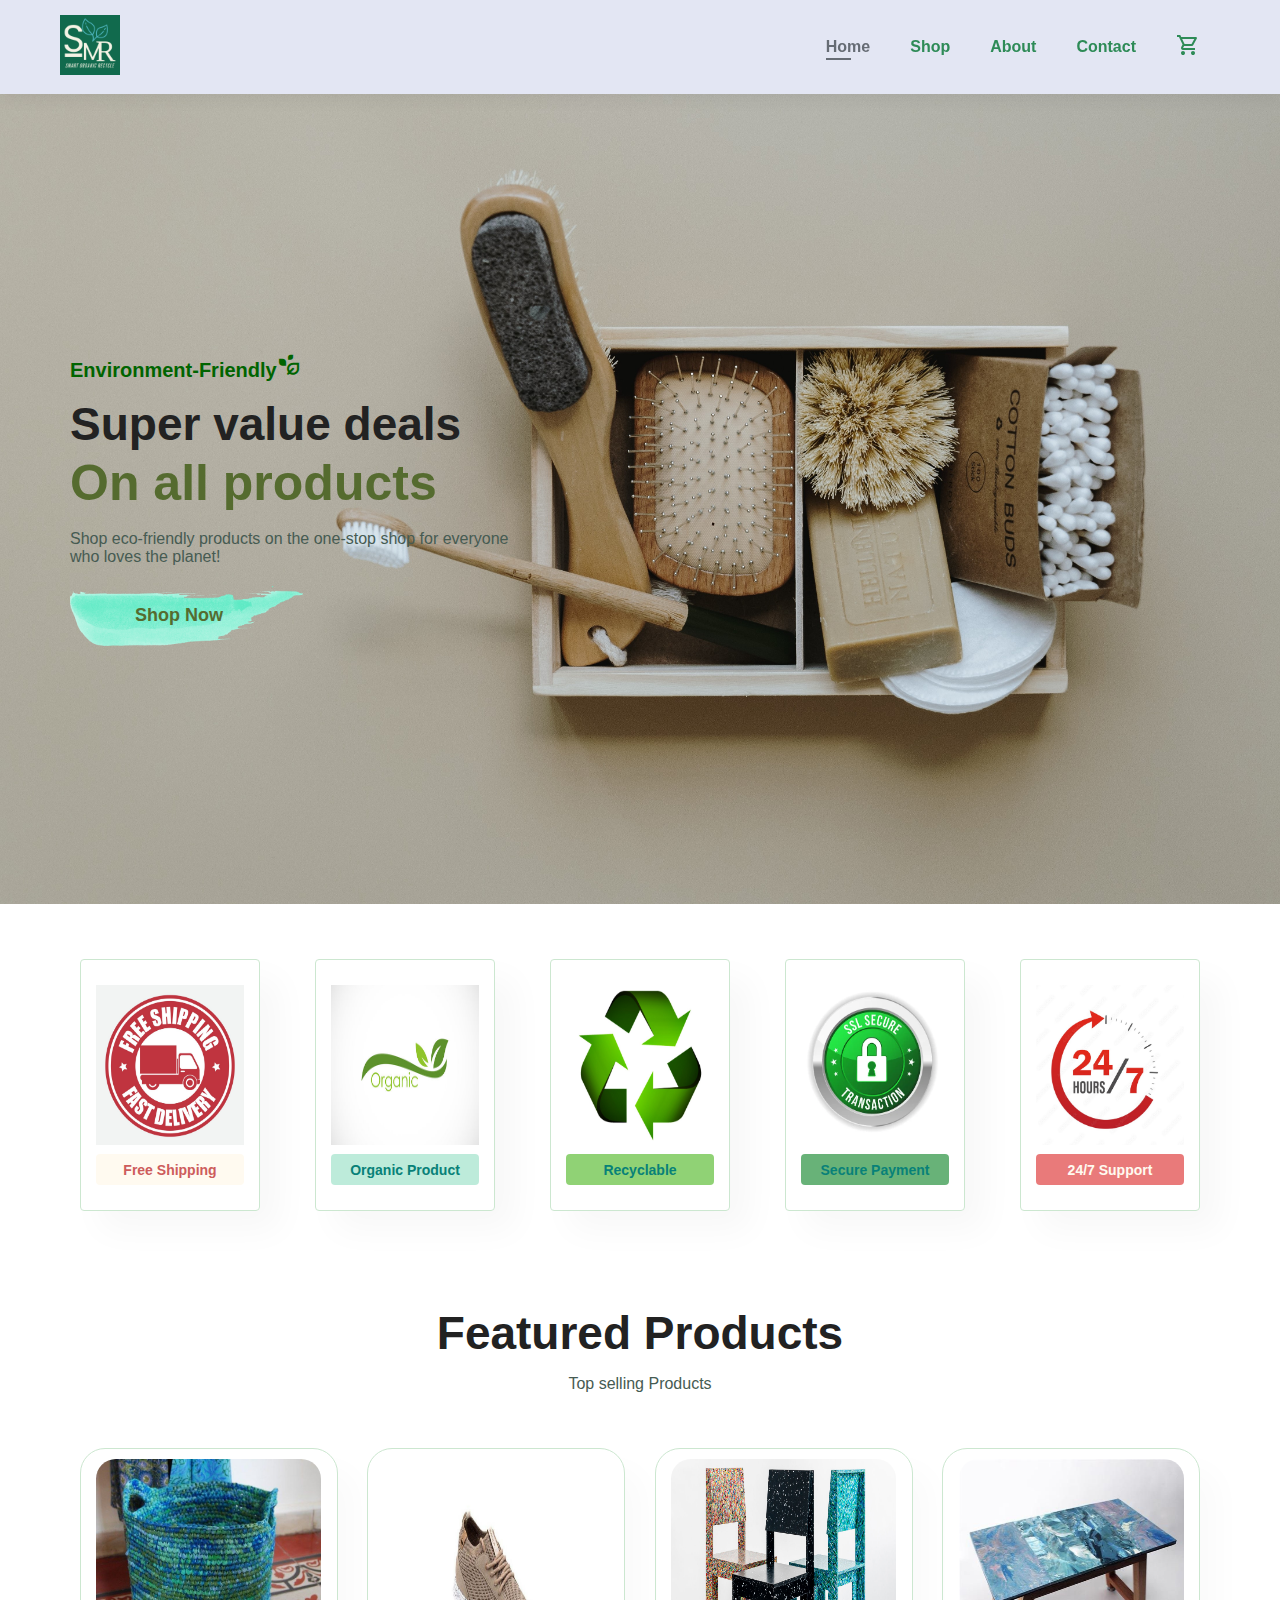
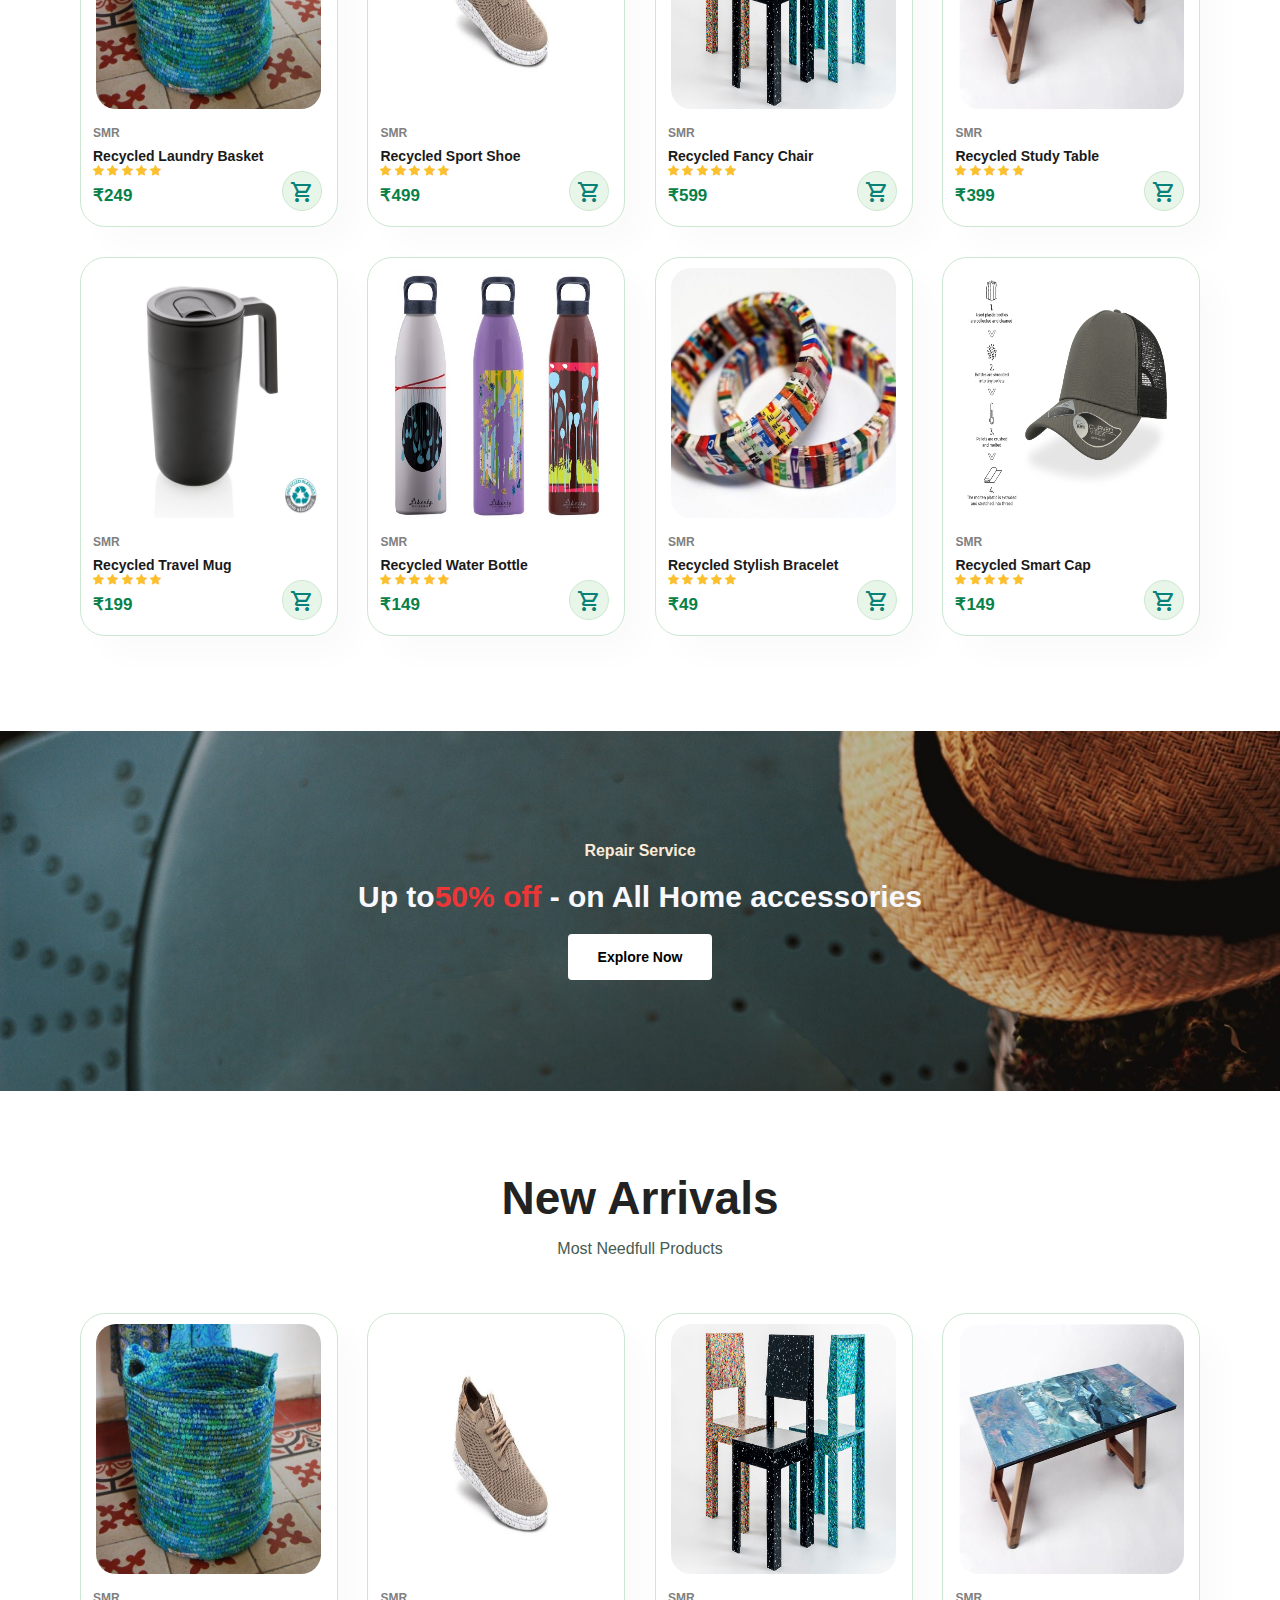
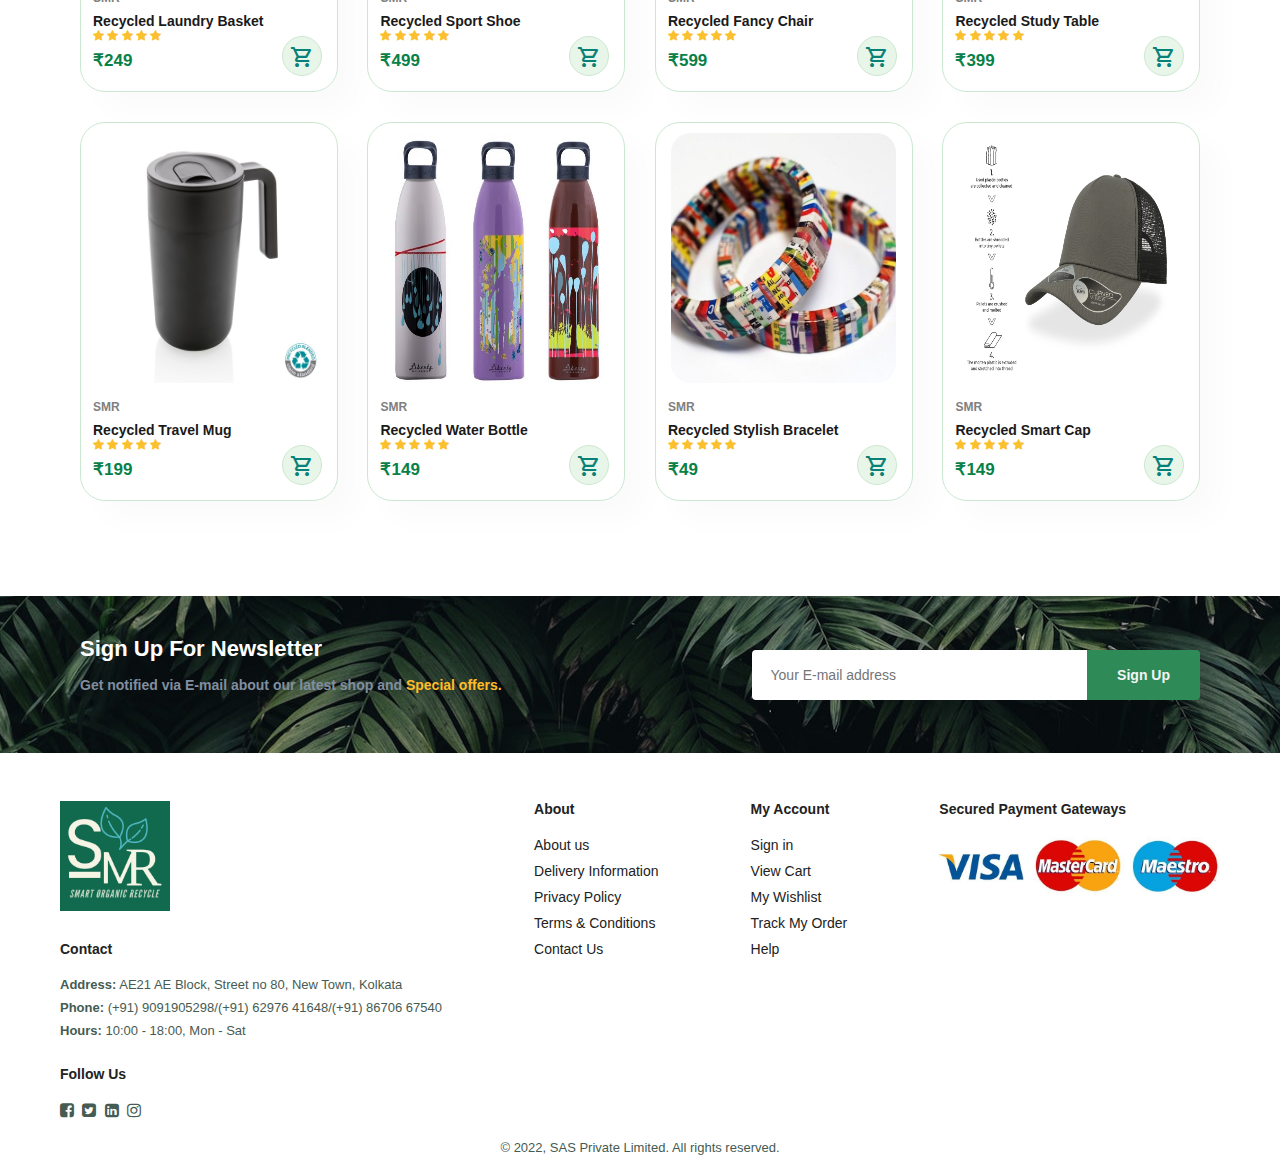
<file: store/index.html>
<!DOCTYPE html>
<html>
<head>
	<meta charset="utf-8">
	<title>Store</title>
	<link rel="stylesheet" type="text/css" href="style.css">
	<link rel="stylesheet" href="https://fonts.googleapis.com/css2?family=Material+Symbols+Outlined:opsz,wght,FILL,GRAD@20..48,100..700,0..1,-50..200" />
	<link rel="stylesheet" href="https://cdnjs.cloudflare.com/ajax/libs/font-awesome/4.7.0/css/font-awesome.min.css">
	<meta name="viewport" content="width=device-width, initial-scale=1.0">
</head>
<body>
	<section id="header">
		<a href="#"><img src="img/logo.png" class="logo" alt=""></a>

		<div>
			<ul id="navbar">
				<li><a class="active" href="index.html">Home</a></li>
				<li><a href="store.html">Shop</a></li>
				<li><a href="about.html">About</a></li>
				<li><a href="contact.html">Contact</a></li>
				<li id="lg-bag"><a href="cart.html"><span class="material-symbols-outlined">shopping_cart</span></a></li>
				<a href="#" id="close"><i class="fa fa-times" aria-hidden="true"></i></a>
				
			</ul>
		</div>
		<div id="mobile">
			<a href="cart.html"><span class="material-symbols-outlined">shopping_cart</span></a>
			<i id="bar" class="fa fa-outdent" aria-hidden="true"></i>
		</div>
		
	</section>

	<section id="hero">
		<h4>Environment-Friendly<span class="material-symbols-outlined">temp_preferences_eco</span></h4>
		<h2>Super value deals</h2>
		<h1>On all products</h1>
		<p>Shop eco-friendly products on the one-stop shop for everyone<br>who loves the planet!</p>
		<button>Shop Now</button>
		
	</section>

	<section id="feature" class="section-p1">
		<div class="fe-box">
			<img class="size" src="img/fs.jpg">
			<h6>Free Shipping</h6>
		</div>
		<div class="fe-box">
			<img class="size" src="img/orga.jpg">
			<h6>Organic Product</h6>
		</div>
		<div class="fe-box">
			<img class="size" src="img/recy.jpg">
			<h6>Recyclable</h6>
		</div>
		<div class="fe-box">
			<img class="size" src="img/secure.png">
			<h6>Secure Payment</h6>
		</div>
		<div class="fe-box">
			<img class="size" src="img/sup.jpg">
			<h6>24/7 Support</h6>
		</div>
		
	</section>

	<section id="product1" class="section-p1">
		<h2>Featured Products</h2>
		<p>Top selling Products</p>
		<div class="pro-container">
			<div class="pro" onclick='window.location.href="singleProduct.html";'>
				<img src="img/products/p1.jpg">
				<div class="des">
					<span class="styl"><strong>SMR</strong></span>
					<h5>Recycled Laundry Basket</h5>
					<div class="star">
						<i class="fa fa-star" aria-hidden="true"></i>
						<i class="fa fa-star" aria-hidden="true"></i>
						<i class="fa fa-star" aria-hidden="true"></i>
						<i class="fa fa-star" aria-hidden="true"></i>
						<i class="fa fa-star" aria-hidden="true"></i>
					</div>
					<h4>₹249</h4>
				</div>
				<a href="#"><span class="material-symbols-outlined cart">shopping_cart</span></a>
			</div>
			<div class="pro">
				<img src="img/products/p2.jpg">
				<div class="des">
					<span class="styl"><strong>SMR</strong></span>
					<h5>Recycled Sport Shoe</h5>
					<div class="star">
						<i class="fa fa-star" aria-hidden="true"></i>
						<i class="fa fa-star" aria-hidden="true"></i>
						<i class="fa fa-star" aria-hidden="true"></i>
						<i class="fa fa-star" aria-hidden="true"></i>
						<i class="fa fa-star" aria-hidden="true"></i>
					</div>
					<h4>₹499</h4>
				</div>
				<a href="#"><span class="material-symbols-outlined cart">shopping_cart</span></a>
			</div>
			<div class="pro">
				<img src="img/products/p3.jpg">
				<div class="des">
					<span class="styl"><strong>SMR</strong></span>
					<h5>Recycled Fancy Chair</h5>
					<div class="star">
						<i class="fa fa-star" aria-hidden="true"></i>
						<i class="fa fa-star" aria-hidden="true"></i>
						<i class="fa fa-star" aria-hidden="true"></i>
						<i class="fa fa-star" aria-hidden="true"></i>
						<i class="fa fa-star" aria-hidden="true"></i>
					</div>
					<h4>₹599</h4>
				</div>
				<a href="#"><span class="material-symbols-outlined cart">shopping_cart</span></a>
			</div>
			<div class="pro">
				<img src="img/products/p4.jpg">
				<div class="des">
					<span class="styl"><strong>SMR</strong></span>
					<h5>Recycled Study Table</h5>
					<div class="star">
						<i class="fa fa-star" aria-hidden="true"></i>
						<i class="fa fa-star" aria-hidden="true"></i>
						<i class="fa fa-star" aria-hidden="true"></i>
						<i class="fa fa-star" aria-hidden="true"></i>
						<i class="fa fa-star" aria-hidden="true"></i>
					</div>
					<h4>₹399</h4>
				</div>
				<a href="#"><span class="material-symbols-outlined cart">shopping_cart</span></a>
			</div>
			<div class="pro">
				<img src="img/products/p5.jpg">
				<div class="des">
					<span class="styl"><strong>SMR</strong></span>
					<h5>Recycled Travel Mug</h5>
					<div class="star">
						<i class="fa fa-star" aria-hidden="true"></i>
						<i class="fa fa-star" aria-hidden="true"></i>
						<i class="fa fa-star" aria-hidden="true"></i>
						<i class="fa fa-star" aria-hidden="true"></i>
						<i class="fa fa-star" aria-hidden="true"></i>
					</div>
					<h4>₹199</h4>
				</div>
				<a href="#"><span class="material-symbols-outlined cart">shopping_cart</span></a>
			</div>
			<div class="pro">
				<img src="img/products/p6.jpg">
				<div class="des">
					<span class="styl"><strong>SMR</strong></span>
					<h5>Recycled Water Bottle</h5>
					<div class="star">
						<i class="fa fa-star" aria-hidden="true"></i>
						<i class="fa fa-star" aria-hidden="true"></i>
						<i class="fa fa-star" aria-hidden="true"></i>
						<i class="fa fa-star" aria-hidden="true"></i>
						<i class="fa fa-star" aria-hidden="true"></i>
					</div>
					<h4>₹149</h4>
				</div>
				<a href="#"><span class="material-symbols-outlined cart">shopping_cart</span></a>
			</div>
			<div class="pro">
				<img src="img/products/p7.jpg">
				<div class="des">
					<span class="styl"><strong>SMR</strong></span>
					<h5>Recycled Stylish Bracelet</h5>
					<div class="star">
						<i class="fa fa-star" aria-hidden="true"></i>
						<i class="fa fa-star" aria-hidden="true"></i>
						<i class="fa fa-star" aria-hidden="true"></i>
						<i class="fa fa-star" aria-hidden="true"></i>
						<i class="fa fa-star" aria-hidden="true"></i>
					</div>
					<h4>₹49</h4>
				</div>
				<a href="#"><span class="material-symbols-outlined cart">shopping_cart</span></a>
			</div>
			<div class="pro">
				<img src="img/products/p8.png">
				<div class="des">
					<span class="styl"><strong>SMR</strong></span>
					<h5>Recycled Smart Cap</h5>
					<div class="star">
						<i class="fa fa-star" aria-hidden="true"></i>
						<i class="fa fa-star" aria-hidden="true"></i>
						<i class="fa fa-star" aria-hidden="true"></i>
						<i class="fa fa-star" aria-hidden="true"></i>
						<i class="fa fa-star" aria-hidden="true"></i>
					</div>
					<h4>₹149</h4>
				</div>
				<a href="#"><span class="material-symbols-outlined cart">shopping_cart</span></a>
			</div>
			
		</div>
		
	</section>

	<section id="banner" class="section-m1">
		 <h4>Repair Service</h4>
		 <h2>Up to<span>50% off</span> - on All Home accessories</h2>
		 <button class="normal">Explore Now</button>
		
	</section>

	<section id="product1" class="section-p1">
		<h2>New Arrivals</h2>
		<p>Most Needfull Products</p>
		<div class="pro-container">
			<div class="pro">
				<img src="img/products/p1.jpg">
				<div class="des">
					<span class="styl"><strong>SMR</strong></span>
					<h5>Recycled Laundry Basket</h5>
					<div class="star">
						<i class="fa fa-star" aria-hidden="true"></i>
						<i class="fa fa-star" aria-hidden="true"></i>
						<i class="fa fa-star" aria-hidden="true"></i>
						<i class="fa fa-star" aria-hidden="true"></i>
						<i class="fa fa-star" aria-hidden="true"></i>
					</div>
					<h4>₹249</h4>
				</div>
				<a href="#"><span class="material-symbols-outlined cart">shopping_cart</span></a>
			</div>
			<div class="pro">
				<img src="img/products/p2.jpg">
				<div class="des">
					<span class="styl"><strong>SMR</strong></span>
					<h5>Recycled Sport Shoe</h5>
					<div class="star">
						<i class="fa fa-star" aria-hidden="true"></i>
						<i class="fa fa-star" aria-hidden="true"></i>
						<i class="fa fa-star" aria-hidden="true"></i>
						<i class="fa fa-star" aria-hidden="true"></i>
						<i class="fa fa-star" aria-hidden="true"></i>
					</div>
					<h4>₹499</h4>
				</div>
				<a href="#"><span class="material-symbols-outlined cart">shopping_cart</span></a>
			</div>
			<div class="pro">
				<img src="img/products/p3.jpg">
				<div class="des">
					<span class="styl"><strong>SMR</strong></span>
					<h5>Recycled Fancy Chair</h5>
					<div class="star">
						<i class="fa fa-star" aria-hidden="true"></i>
						<i class="fa fa-star" aria-hidden="true"></i>
						<i class="fa fa-star" aria-hidden="true"></i>
						<i class="fa fa-star" aria-hidden="true"></i>
						<i class="fa fa-star" aria-hidden="true"></i>
					</div>
					<h4>₹599</h4>
				</div>
				<a href="#"><span class="material-symbols-outlined cart">shopping_cart</span></a>
			</div>
			<div class="pro">
				<img src="img/products/p4.jpg">
				<div class="des">
					<span class="styl"><strong>SMR</strong></span>
					<h5>Recycled Study Table</h5>
					<div class="star">
						<i class="fa fa-star" aria-hidden="true"></i>
						<i class="fa fa-star" aria-hidden="true"></i>
						<i class="fa fa-star" aria-hidden="true"></i>
						<i class="fa fa-star" aria-hidden="true"></i>
						<i class="fa fa-star" aria-hidden="true"></i>					</div>
					<h4>₹399</h4>
				</div>
				<a href="#"><span class="material-symbols-outlined cart">shopping_cart</span></a>
			</div>
			<div class="pro">
				<img src="img/products/p5.jpg">
				<div class="des">
					<span class="styl"><strong>SMR</strong></span>
					<h5>Recycled Travel Mug</h5>
					<div class="star">
						<i class="fa fa-star" aria-hidden="true"></i>
						<i class="fa fa-star" aria-hidden="true"></i>
						<i class="fa fa-star" aria-hidden="true"></i>
						<i class="fa fa-star" aria-hidden="true"></i>
						<i class="fa fa-star" aria-hidden="true"></i>
					</div>
					<h4>₹199</h4>
				</div>
				<a href="#"><span class="material-symbols-outlined cart">shopping_cart</span></a>
			</div>
			<div class="pro">
				<img src="img/products/p6.jpg">
				<div class="des">
					<span class="styl"><strong>SMR</strong></span>
					<h5>Recycled Water Bottle</h5>
					<div class="star">
						<i class="fa fa-star" aria-hidden="true"></i>
						<i class="fa fa-star" aria-hidden="true"></i>
						<i class="fa fa-star" aria-hidden="true"></i>
						<i class="fa fa-star" aria-hidden="true"></i>
						<i class="fa fa-star" aria-hidden="true"></i>
					</div>
					<h4>₹149</h4>
				</div>
				<a href="#"><span class="material-symbols-outlined cart">shopping_cart</span></a>
			</div>
			<div class="pro">
				<img src="img/products/p7.jpg">
				<div class="des">
					<span class="styl"><strong>SMR</strong></span>
					<h5>Recycled Stylish Bracelet</h5>
					<div class="star">
						<i class="fa fa-star" aria-hidden="true"></i>
						<i class="fa fa-star" aria-hidden="true"></i>
						<i class="fa fa-star" aria-hidden="true"></i>
						<i class="fa fa-star" aria-hidden="true"></i>
						<i class="fa fa-star" aria-hidden="true"></i>					</div>
					<h4>₹49</h4>
				</div>
				<a href="#"><span class="material-symbols-outlined cart">shopping_cart</span></a>
			</div>
			<div class="pro">
				<img src="img/products/p8.png">
				<div class="des">
					<span class="styl"><strong>SMR</strong></span>
					<h5>Recycled Smart Cap</h5>
					<div class="star">
						<i class="fa fa-star" aria-hidden="true"></i>
						<i class="fa fa-star" aria-hidden="true"></i>
						<i class="fa fa-star" aria-hidden="true"></i>
						<i class="fa fa-star" aria-hidden="true"></i>
						<i class="fa fa-star" aria-hidden="true"></i>
					</div>
					<h4>₹149</h4>
				</div>
				<a href="#"><span class="material-symbols-outlined cart">shopping_cart</span></a>
			</div>
			
		</div>
		
	</section>

	<section id="newsletter" class="section-p1 section-m1">
		<div class="newstext">
			<h4>Sign Up For Newsletter</h4>
			<p>Get notified via E-mail about our latest shop and <span>Special offers.</span></p>
		</div>
		<div class="form">
			<input type="text" placeholder="Your E-mail address">
			<button class="normal">Sign Up</button>
		</div>
	</section>

	<footer class="section-p2">
		<div class="col">
			<img class="logo2" src="img/logo.png">
			<h4>Contact</h4>
			<p><strong>Address:</strong> AE21 AE Block, Street no 80, New Town, Kolkata</p>
			<p><strong>Phone: </strong>(+91) 9091905298/(+91) 62976 41648/(+91) 86706 67540</p>
			<p><strong>Hours: </strong>10:00 - 18:00, Mon - Sat</p>
		<div class="follow">
			<h4>Follow Us</h4>
			<div class="icon">
				<a href="https://www.facebook.com/piku.saha.1422/"><i class="fa fa-facebook-square" aria-hidden="true"></i></a>
				<a href="https://twitter.com/Supraka05796123"><i class="fa fa-twitter-square" aria-hidden="true"></i></a>
				<a href="https://www.linkedin.com/in/suprakash-saha-a5323a229/"><i class="fa fa-linkedin-square" aria-hidden="true"></i></a>
				<a href="https://www.instagram.com/suprakash07/"><i class="fa fa-instagram" aria-hidden="true"></i></a>
			</div>
		</div>
	</div>
	<div class="col">
		<h4>About</h4>
		<a href="#">About us</a>
		<a href="#">Delivery Information</a>
		<a href="#">Privacy Policy</a>
		<a href="#">Terms & Conditions</a>
		<a href="#">Contact Us</a>

	</div>
	<div class="col">
		<h4>My Account</h4>
		<a href="#">Sign in</a>
		<a href="#">View Cart</a>
		<a href="#">My Wishlist</a>
		<a href="#">Track My Order</a>
		<a href="#">Help</a>

	</div>
	<div class="adj">
		<h4>Secured Payment Gateways</h4>
		<img class="logo" src="img/gateway.jpg">
	</div>

	<div class="copyright">
		<p>© 2022, SAS Private Limited. All rights reserved.</p>
	</div>
	</footer>
	<!-- <script src="https://use.fontawesome.com/51013472e3.js"></script> -->
	<script type="text/javascript" src="script.js"></script>
</body>
</html>
</file>
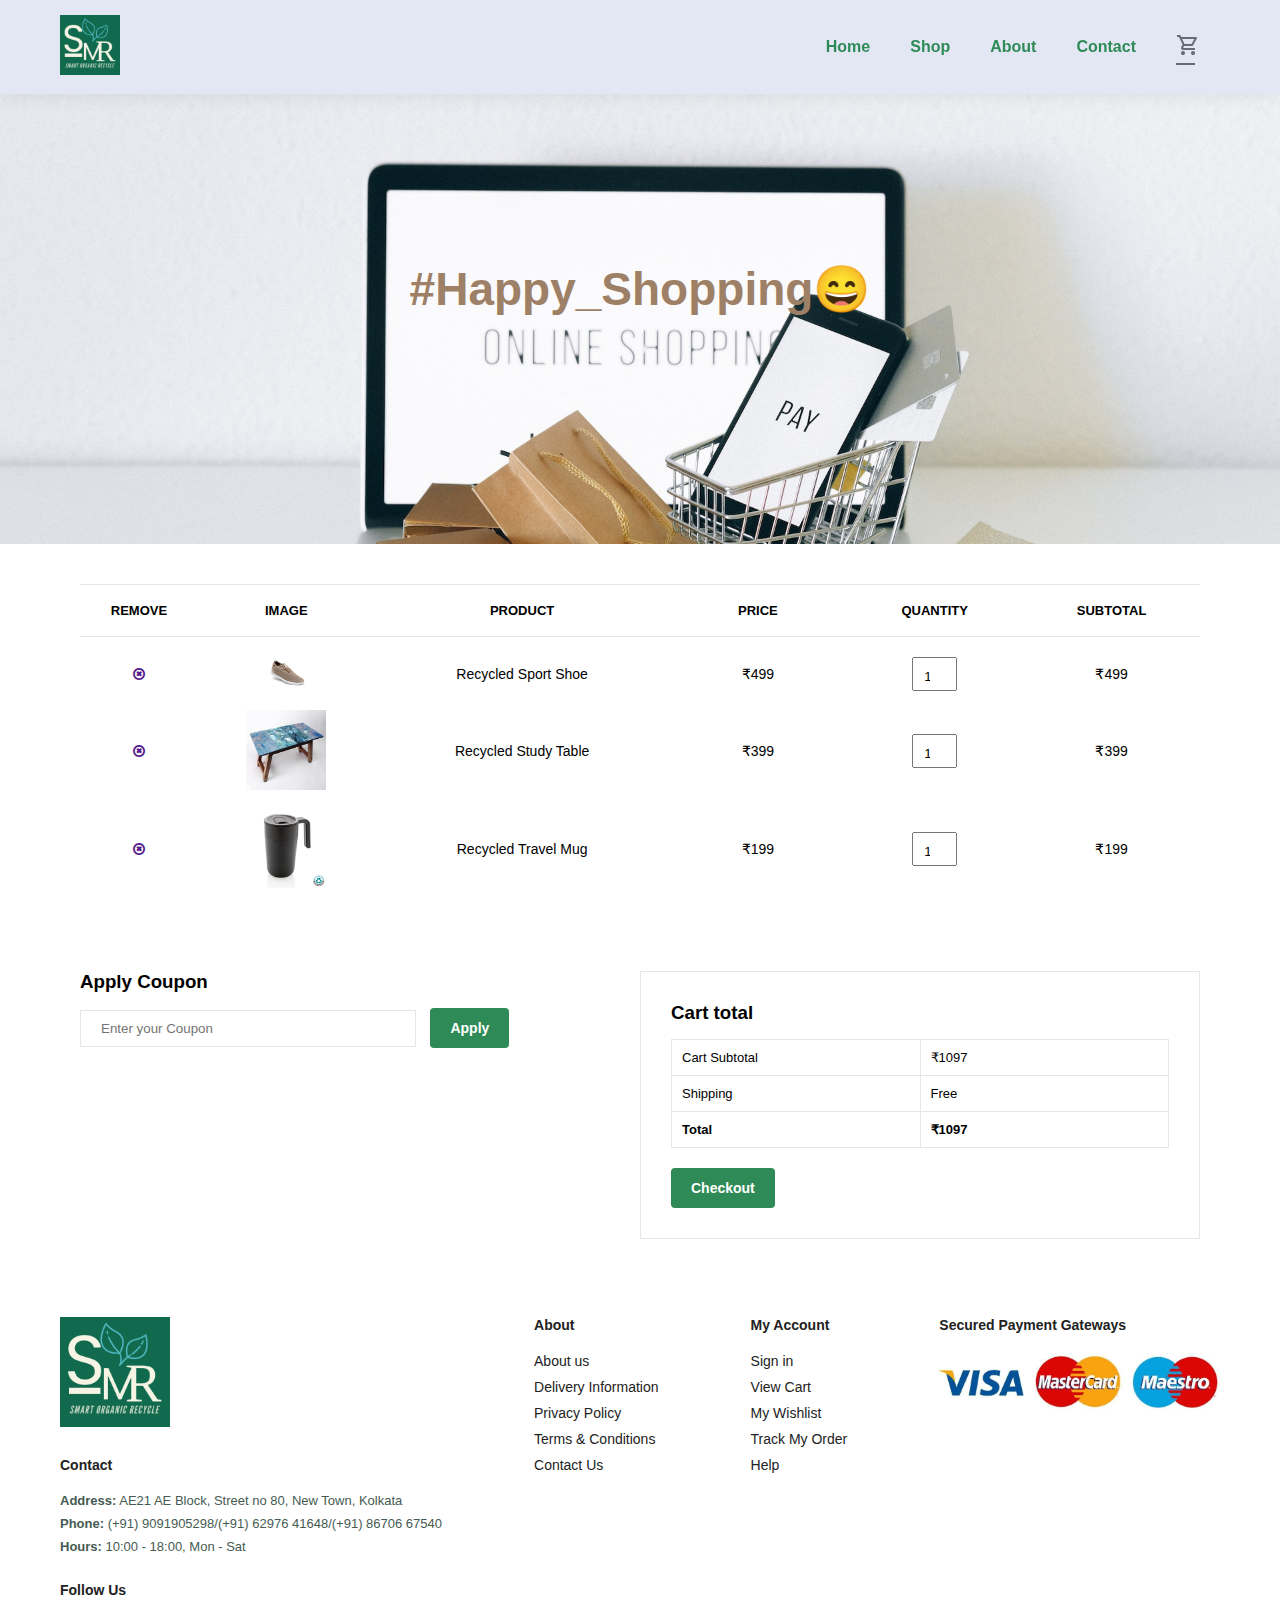
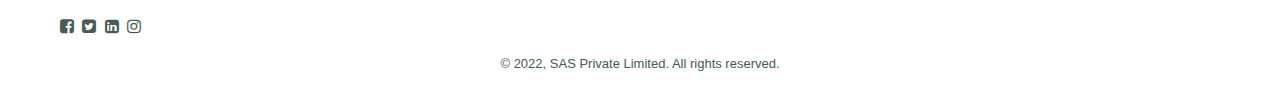
<file: store/cart - Copy.html>
<!DOCTYPE html>
<html>
<head>
	<meta charset="utf-8">
	<title>Store</title>
	<link rel="stylesheet" type="text/css" href="style.css">
	<link rel="stylesheet" href="https://fonts.googleapis.com/css2?family=Material+Symbols+Outlined:opsz,wght,FILL,GRAD@20..48,100..700,0..1,-50..200" />
	<link rel="stylesheet" href="https://cdnjs.cloudflare.com/ajax/libs/font-awesome/4.7.0/css/font-awesome.min.css">
	<meta name="viewport" content="width=device-width, initial-scale=1.0">
</head>
<body>
	<section id="header">
		<a href="#"><img src="img/logo.png" class="logo" alt=""></a>

		<div>
			<ul id="navbar">
				<li><a href="index.html">Home</a></li>
				<li><a href="store.html">Shop</a></li>
				<li><a href="about.html">About</a></li>
				<li><a href="contact.html">Contact</a></li>
				<li id="lg-bag"><a class="active"  href="cart.html"><span class="material-symbols-outlined">shopping_cart</span></a></li>
				<a href="#" id="close"><i class="fa fa-times" aria-hidden="true"></i></a>
				
			</ul>
		</div>
		<div id="mobile">
			<a href="cart.html"><span class="material-symbols-outlined">shopping_cart</span></a>
			<i id="bar" class="fa fa-outdent" aria-hidden="true"></i>
		</div>
		
	</section>

	<section id="cart-header">
		 <h2>#Happy_Shopping😄</h2>
		 <!-- <p>LEAVE US YOUR THOUGHT,  We love to hear from you!</p> -->
		
	</section>

	<section id="cart" class="section-p1">
		<table width="100%">
			<thead>
				<tr>
					<td>Remove</td>
					<td>Image</td>
					<td>Product</td>
					<td>Price</td>
					<td>Quantity</td>
					<td>Subtotal</td>
				</tr>
			</thead>
			<tbody>
				<tr>
					<td><a href=""><i class="fa fa-times-circle-o" aria-hidden="true"></i></td></td>
					<td><img src="img/products/p2.jpg"></td>
					<td>Recycled Sport Shoe</td>
					<td>₹499</td>
					<td><input type="number" value="1"></td>
					<td>₹499</td>
				</tr>
				<tr>
					<td><a href=""><i class="fa fa-times-circle-o" aria-hidden="true"></i></td></td>
					<td><img src="img/products/p4.jpg"></td>
					<td>Recycled Study Table</td>
					<td>₹399</td>
					<td><input type="number" value="1"></td>
					<td>₹399</td>
				</tr>
				<tr>
					<td><a href=""><i class="fa fa-times-circle-o" aria-hidden="true"></i></td></td>
					<td><img src="img/products/p5.jpg"></td>
					<td>Recycled Travel Mug</td>
					<td>₹199</td>
					<td><input type="number" value="1"></td>
					<td>₹199</td>
				</tr>

			</tbody>
		</table>
	</section>

	<section id="cart-add" class="section-p1">
		<div id="coupon">
			<h3>Apply Coupon</h3>	
			<div>
				<input type="text" placeholder="Enter your Coupon">
				<button class="normal">Apply</button>
			</div>
		</div>
		<div id="subtotal">
			<h3>Cart total</h3>
			<table>
				<tr>
					<td>Cart Subtotal</td>
					<td>₹1097</td>
				</tr>
				<tr>
				<td>Shipping</td>
				<td>Free</td>
				</tr>
				<td><strong>Total</strong></td>
				<td><strong>₹1097</strong></td>
			</table>
			<button class="normal">Checkout</button>
			
		</div>
	</section>

	<footer class="section-p2">
		<div class="col">
			<img class="logo2" src="img/logo.png">
			<h4>Contact</h4>
			<p><strong>Address:</strong> AE21 AE Block, Street no 80, New Town, Kolkata</p>
			<p><strong>Phone: </strong>(+91) 9091905298/(+91) 62976 41648/(+91) 86706 67540</p>
			<p><strong>Hours: </strong>10:00 - 18:00, Mon - Sat</p>
		<div class="follow">
			<h4>Follow Us</h4>
			<div class="icon">
				<a href="https://www.facebook.com/piku.saha.1422/"><i class="fa fa-facebook-square" aria-hidden="true"></i></a>
				<a href="https://twitter.com/Supraka05796123"><i class="fa fa-twitter-square" aria-hidden="true"></i></a>
				<a href="https://www.linkedin.com/in/suprakash-saha-a5323a229/"><i class="fa fa-linkedin-square" aria-hidden="true"></i></a>
				<a href="https://www.instagram.com/suprakash07/"><i class="fa fa-instagram" aria-hidden="true"></i></a>
			</div>
		</div>
	</div>
	<div class="col">
		<h4>About</h4>
		<a href="#">About us</a>
		<a href="#">Delivery Information</a>
		<a href="#">Privacy Policy</a>
		<a href="#">Terms & Conditions</a>
		<a href="#">Contact Us</a>

	</div>
	<div class="col">
		<h4>My Account</h4>
		<a href="#">Sign in</a>
		<a href="#">View Cart</a>
		<a href="#">My Wishlist</a>
		<a href="#">Track My Order</a>
		<a href="#">Help</a>

	</div>
	<div class="adj">
		<h4>Secured Payment Gateways</h4>
		<img class="logo" src="img/gateway.jpg">
	</div>

	<div class="copyright">
		<p>© 2022, SAS Private Limited. All rights reserved.</p>
	</div>
	</footer>
	<!-- <script src="https://use.fontawesome.com/51013472e3.js"></script> -->
	<script type="text/javascript" src="script.js"></script>
</body>
</html>
</file>
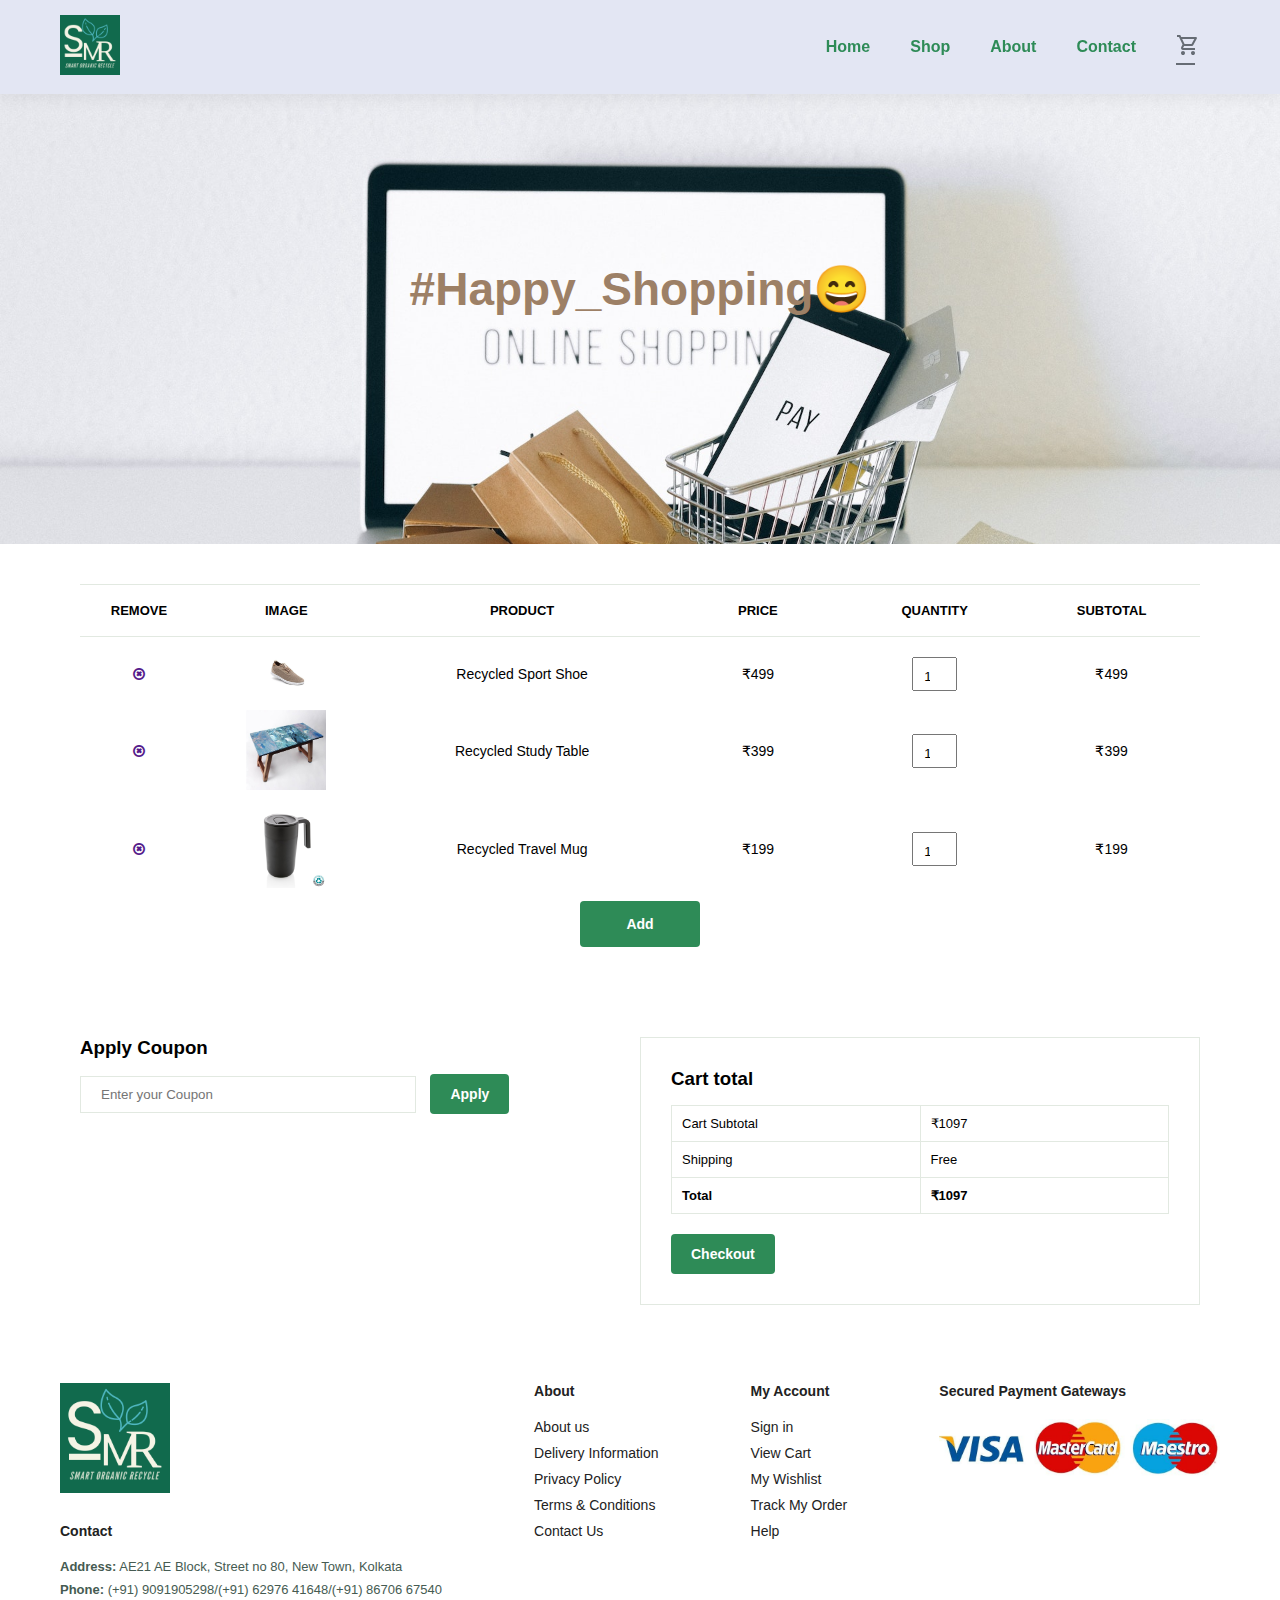
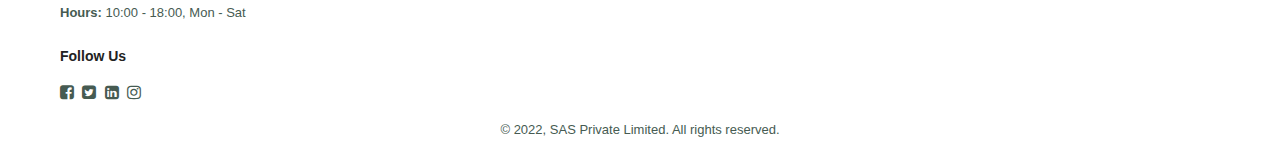
<file: store/cart.html>
<!DOCTYPE html>
<html>
<head>
	<meta charset="utf-8">
	<title>Store</title>
	<link rel="stylesheet" type="text/css" href="style.css">
	<link rel="stylesheet" href="https://fonts.googleapis.com/css2?family=Material+Symbols+Outlined:opsz,wght,FILL,GRAD@20..48,100..700,0..1,-50..200" />
	<link rel="stylesheet" href="https://cdnjs.cloudflare.com/ajax/libs/font-awesome/4.7.0/css/font-awesome.min.css">
	<meta name="viewport" content="width=device-width, initial-scale=1.0">
</head>
<body>
	<section id="header">
		<a href="#"><img src="img/logo.png" class="logo" alt=""></a>

		<div>
			<ul id="navbar">
				<li><a href="index.html">Home</a></li>
				<li><a href="store.html">Shop</a></li>
				<li><a href="about.html">About</a></li>
				<li><a href="contact.html">Contact</a></li>
				<li id="lg-bag"><a class="active"  href="cart.html"><span class="material-symbols-outlined">shopping_cart</span></a></li>
				<a href="#" id="close"><i class="fa fa-times" aria-hidden="true"></i></a>
				
			</ul>
		</div>
		<div id="mobile">
			<a href="cart.html"><span class="material-symbols-outlined">shopping_cart</span></a>
			<i id="bar" class="fa fa-outdent" aria-hidden="true"></i>
		</div>
		
	</section>

	<section id="cart-header">
		 <h2>#Happy_Shopping😄</h2>
		 <!-- <p>LEAVE US YOUR THOUGHT,  We love to hear from you!</p> -->
		
	</section>

	<section id="cart" class="section-p1">
		<table width="100%">
			<thead>
				<tr>
					<td>Remove</td>
					<td>Image</td>
					<td>Product</td>
					<td>Price</td>
					<td>Quantity</td>
					<td>Subtotal</td>
				</tr>
			</thead>
			<tbody>
				<tr>
					<td><a href=""><i class="fa fa-times-circle-o" aria-hidden="true"></i></td></td>
					<td><img src="img/products/p2.jpg"></td>
					<td>Recycled Sport Shoe</td>
					<td>₹499</td>
					<td><input type="number" min="0" max="5" value="1" id="textbox"></td>
					<td>₹499</td>
				</tr>
				<tr>
					<td><a href=""><i class="fa fa-times-circle-o" aria-hidden="true"></i></td></td>
					<td><img src="img/products/p4.jpg"></td>
					<td>Recycled Study Table</td>
					<td>₹399</td>
					<td><input type="number" min="0" max="5" value="1" id="textbox"></td>
					<td>₹399</td>
				</tr>
				<tr>
					<td><a href=""><i class="fa fa-times-circle-o" aria-hidden="true"></i></td></td>
					<td><img src="img/products/p5.jpg"></td>
					<td>Recycled Travel Mug</td>
					<td>₹199</td>
					<td><input type="number" min="0" max="5" value="1" id="textbox"></td>
					<td>₹199</td>
				</tr>
				

			</tbody>

		</table>
		<div class="add">
					<button class="normal" onclick="AddNumber()">Add</button>
				</div>
	</section>

	<section id="cart-add" class="section-p1">
		<div id="coupon">
			<h3>Apply Coupon</h3>	
			<div>
				<input type="text" placeholder="Enter your Coupon">
				<button class="normal">Apply</button>
			</div>
		</div>
		<div id="subtotal">
			<h3>Cart total</h3>
			<table>
				<tr>
					<td>Cart Subtotal</td>
					<td>₹1097</td>
				</tr>
				<tr>
				<td>Shipping</td>
				<td>Free</td>
				</tr>
				<td><strong>Total</strong></td>
				<td><strong>₹1097</strong></td>
			</table>
			<button class="normal">Checkout</button>
			
		</div>
	</section>

	<footer class="section-p2">
		<div class="col">
			<img class="logo2" src="img/logo.png">
			<h4>Contact</h4>
			<p><strong>Address:</strong> AE21 AE Block, Street no 80, New Town, Kolkata</p>
			<p><strong>Phone: </strong>(+91) 9091905298/(+91) 62976 41648/(+91) 86706 67540</p>
			<p><strong>Hours: </strong>10:00 - 18:00, Mon - Sat</p>
		<div class="follow">
			<h4>Follow Us</h4>
			<div class="icon">
				<a href="https://www.facebook.com/piku.saha.1422/"><i class="fa fa-facebook-square" aria-hidden="true"></i></a>
				<a href="https://twitter.com/Supraka05796123"><i class="fa fa-twitter-square" aria-hidden="true"></i></a>
				<a href="https://www.linkedin.com/in/suprakash-saha-a5323a229/"><i class="fa fa-linkedin-square" aria-hidden="true"></i></a>
				<a href="https://www.instagram.com/suprakash07/"><i class="fa fa-instagram" aria-hidden="true"></i></a>
			</div>
		</div>
	</div>
	<div class="col">
		<h4>About</h4>
		<a href="#">About us</a>
		<a href="#">Delivery Information</a>
		<a href="#">Privacy Policy</a>
		<a href="#">Terms & Conditions</a>
		<a href="#">Contact Us</a>

	</div>
	<div class="col">
		<h4>My Account</h4>
		<a href="#">Sign in</a>
		<a href="#">View Cart</a>
		<a href="#">My Wishlist</a>
		<a href="#">Track My Order</a>
		<a href="#">Help</a>

	</div>
	<div class="adj">
		<h4>Secured Payment Gateways</h4>
		<img class="logo" src="img/gateway.jpg">
	</div>

	<div class="copyright">
		<p>© 2022, SAS Private Limited. All rights reserved.</p>
	</div>
	</footer>
	<!-- <script src="https://use.fontawesome.com/51013472e3.js"></script> -->
	<script type="text/javascript" src="script.js"></script>
</body>
</html>
</file>
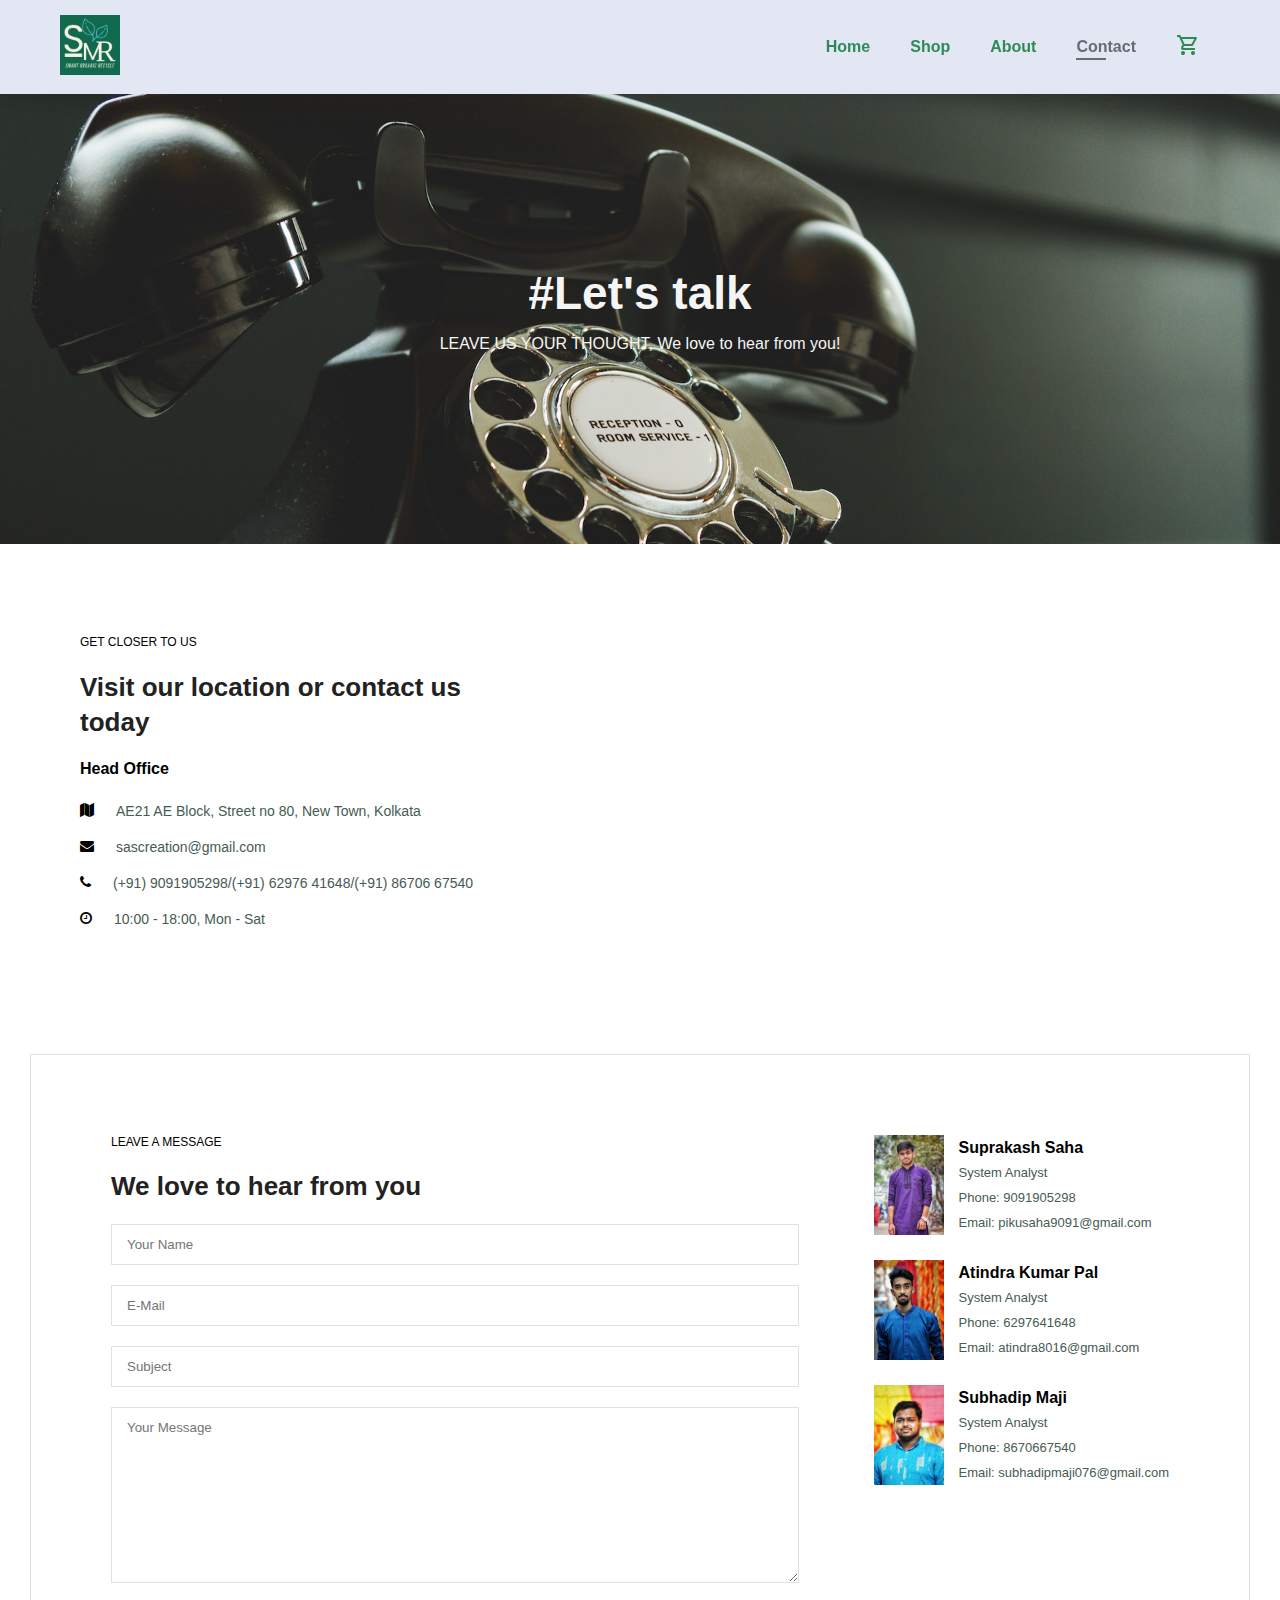
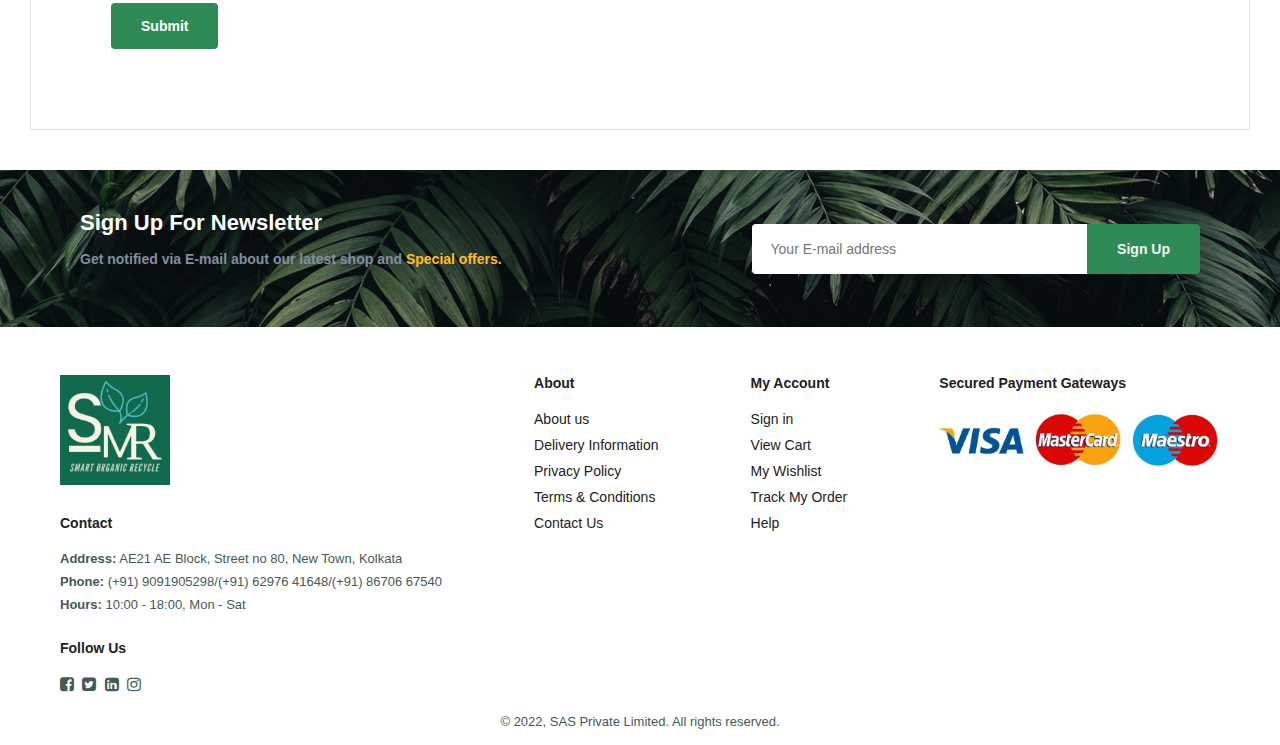
<file: store/contact.html>
<!DOCTYPE html>
<html>
<head>
	<meta charset="utf-8">
	<title>Store</title>
	<link rel="stylesheet" type="text/css" href="style.css">
	<link rel="stylesheet" href="https://fonts.googleapis.com/css2?family=Material+Symbols+Outlined:opsz,wght,FILL,GRAD@20..48,100..700,0..1,-50..200" />
	<link rel="stylesheet" href="https://cdnjs.cloudflare.com/ajax/libs/font-awesome/4.7.0/css/font-awesome.min.css">
	<meta name="viewport" content="width=device-width, initial-scale=1.0">
</head>
<body>
	<section id="header">
		<a href="#"><img src="img/logo.png" class="logo" alt=""></a>

		<div>
			<ul id="navbar">
				<li><a href="index.html">Home</a></li>
				<li><a href="store.html">Shop</a></li>
				<li><a href="about.html">About</a></li>
				<li><a class="active" href="contact.html">Contact</a></li>
				<li id="lg-bag"><a href="cart.html"><span class="material-symbols-outlined">shopping_cart</span></a></li>
				<a href="#" id="close"><i class="fa fa-times" aria-hidden="true"></i></a>
				
			</ul>
		</div>
		<div id="mobile">
			<a href="cart.html"><span class="material-symbols-outlined">shopping_cart</span></a>
			<i id="bar" class="fa fa-outdent" aria-hidden="true"></i>
		</div>
		
	</section>

	<section id="page-header">
		 <h2>#Let's talk</h2>
		 <p>LEAVE US YOUR THOUGHT,  We love to hear from you!</p>
		
	</section>

	<section id="contact-details" class="section-p1">
		<div class="details">
			<span>GET CLOSER TO US</span>
			<h2>Visit our location or contact us today</h2>
			<h3>Head Office</h3>
			<div>
				<li>
					<i class="fa fa-map" aria-hidden="true"></i>
					<p>AE21 AE Block, Street no 80, New Town, Kolkata</p>
				</li>
				<li>
					<i class="fa fa-envelope" aria-hidden="true"></i>
					<p>sascreation@gmail.com</p>
				</li>
				<li>
					<i class="fa fa-phone" aria-hidden="true"></i>
					<p>(+91) 9091905298/(+91) 62976 41648/(+91) 86706 67540</p>
				</li>
				<li>
					<i class="fa fa-clock-o" aria-hidden="true"></i>
					<p>10:00 - 18:00, Mon - Sat</p>
				</li>
			</div>
		</div>
			<div class="map">
				<iframe src="https://www.google.com/maps/embed?pb=!1m18!1m12!1m3!1d920.9586259812467!2d88.45427405803854!3d22.58529226705845!2m3!1f0!2f0!3f0!3m2!1i1024!2i768!4f13.1!3m3!1m2!1s0x3a02754aa086c2b7%3A0xde0e0ae3d318891c!2sAE%2021%20Sandree%20Pg!5e0!3m2!1sen!2sin!4v1661931433233!5m2!1sen!2sin" width="600" height="450" style="border:0;" allowfullscreen="" loading="lazy" referrerpolicy="no-referrer-when-downgrade"></iframe>
			</div>
	</section>
	<section id="form-details">
		<form>
			<span>LEAVE A MESSAGE</span>
			<h2>We love to hear from you</h2>
			<input type="text" placeholder="Your Name">
			<input type="text" placeholder="E-Mail">
			<input type="text" placeholder="Subject">
			<textarea cols="30" rows="10" placeholder="Your Message"></textarea>
			<button class="normal">Submit</button>
		</form>
		<div class="people">
			<div>
				<img src="img/members/m1.jpg">
				<p><span>Suprakash Saha</span>System Analyst<br>Phone: 9091905298<br>Email: pikusaha9091@gmail.com</p>
			</div>
			<div>
				<img src="img/members/m2.jpeg">
				<p><span>Atindra Kumar Pal</span>System Analyst<br>Phone: 6297641648<br>Email: atindra8016@gmail.com</p>
			</div>
			<div>
				<img src="img/members/m3.jpeg">
				<p><span>Subhadip Maji</span>System Analyst<br>Phone: 8670667540<br>Email: subhadipmaji076@gmail.com</p>
			</div>

		</div>
	</section>

	<section id="newsletter" class="section-p1 section-m1">
		<div class="newstext">
			<h4>Sign Up For Newsletter</h4>
			<p>Get notified via E-mail about our latest shop and <span>Special offers.</span></p>
		</div>
		<div class="form">
			<input type="text" placeholder="Your E-mail address">
			<button class="normal">Sign Up</button>
		</div>
	</section>

	<footer class="section-p2">
		<div class="col">
			<img class="logo2" src="img/logo.png">
			<h4>Contact</h4>
			<p><strong>Address:</strong> AE21 AE Block, Street no 80, New Town, Kolkata</p>
			<p><strong>Phone: </strong>(+91) 9091905298/(+91) 62976 41648/(+91) 86706 67540</p>
			<p><strong>Hours: </strong>10:00 - 18:00, Mon - Sat</p>
		<div class="follow">
			<h4>Follow Us</h4>
			<div class="icon">
				<a href="https://www.facebook.com/piku.saha.1422/"><i class="fa fa-facebook-square" aria-hidden="true"></i></a>
				<a href="https://twitter.com/Supraka05796123"><i class="fa fa-twitter-square" aria-hidden="true"></i></a>
				<a href="https://www.linkedin.com/in/suprakash-saha-a5323a229/"><i class="fa fa-linkedin-square" aria-hidden="true"></i></a>
				<a href="https://www.instagram.com/suprakash07/"><i class="fa fa-instagram" aria-hidden="true"></i></a>
			</div>
		</div>
	</div>
	<div class="col">
		<h4>About</h4>
		<a href="#">About us</a>
		<a href="#">Delivery Information</a>
		<a href="#">Privacy Policy</a>
		<a href="#">Terms & Conditions</a>
		<a href="#">Contact Us</a>

	</div>
	<div class="col">
		<h4>My Account</h4>
		<a href="#">Sign in</a>
		<a href="#">View Cart</a>
		<a href="#">My Wishlist</a>
		<a href="#">Track My Order</a>
		<a href="#">Help</a>

	</div>
	<div class="adj">
		<h4>Secured Payment Gateways</h4>
		<img class="logo" src="img/gateway.jpg">
	</div>

	<div class="copyright">
		<p>© 2022, SAS Private Limited. All rights reserved.</p>
	</div>
	</footer>
	<!-- <script src="https://use.fontawesome.com/51013472e3.js"></script> -->
	<script type="text/javascript" src="script.js"></script>
</body>
</html>
</file>
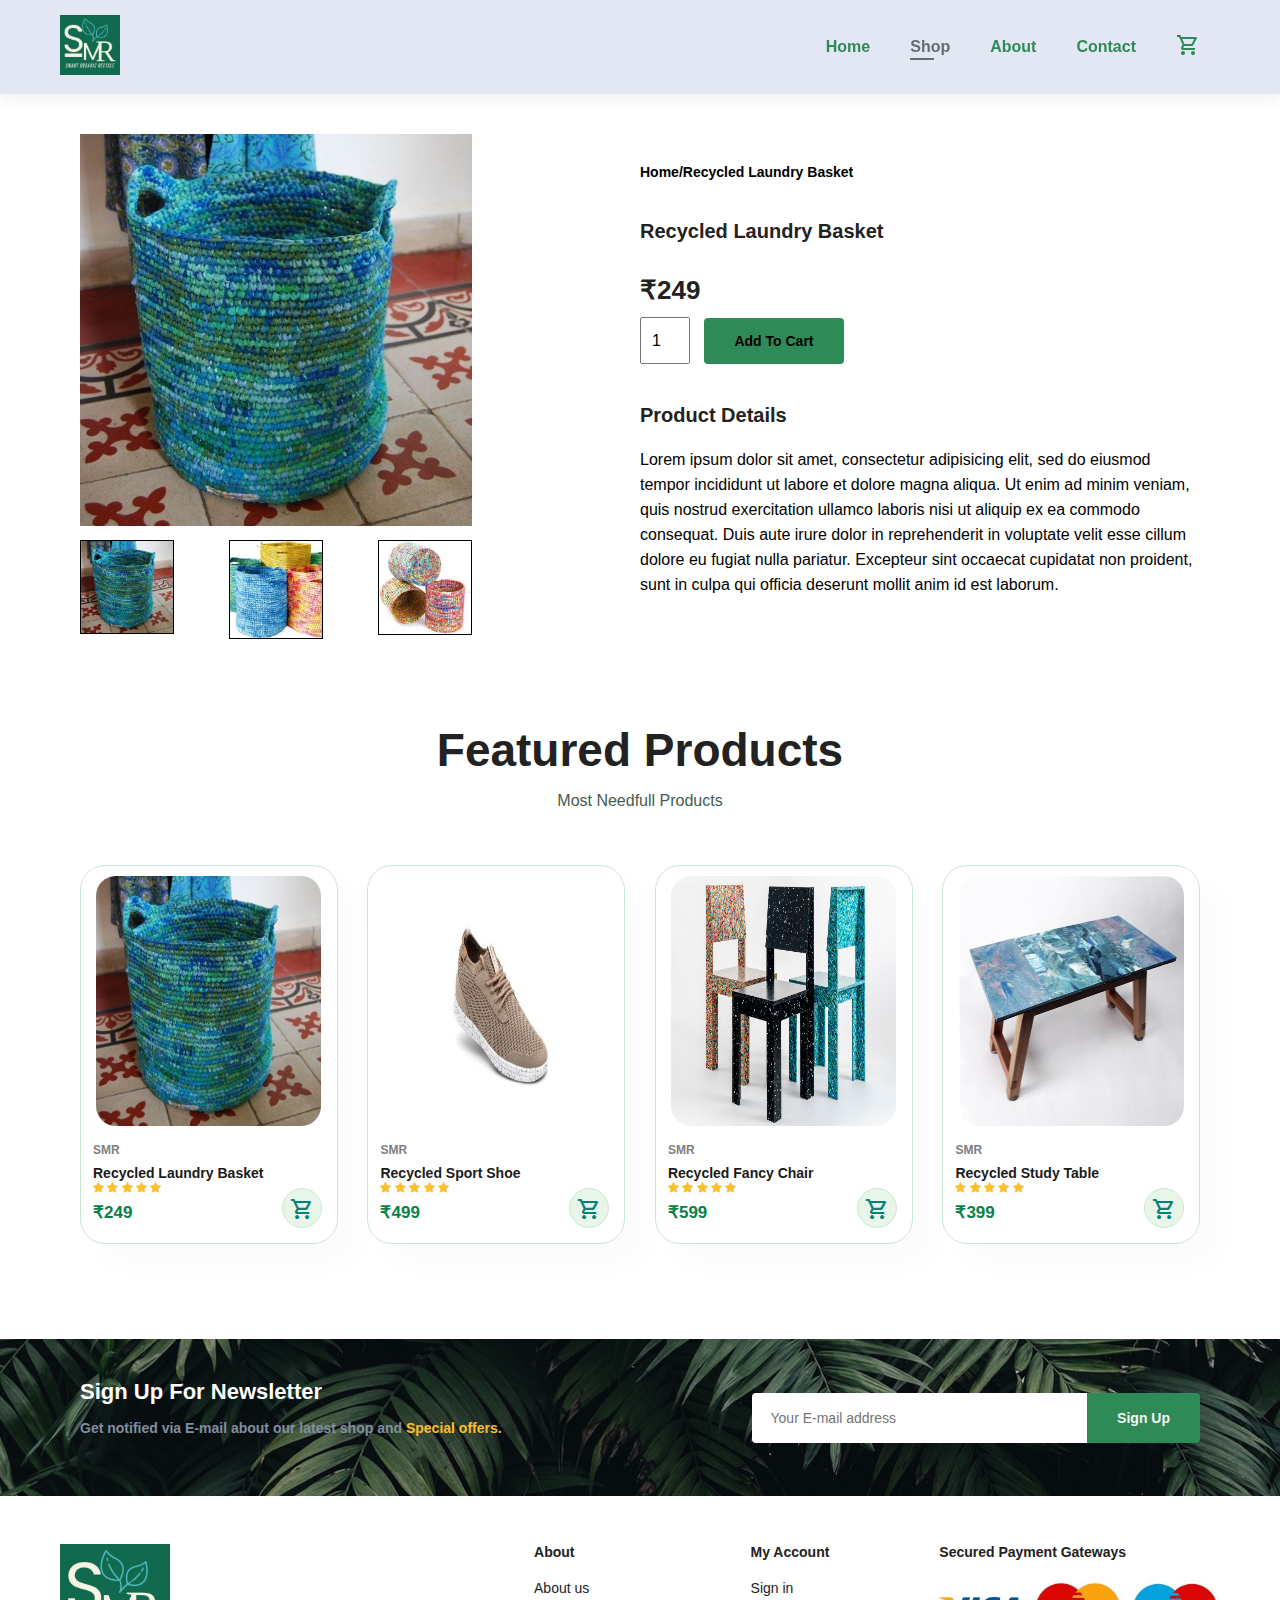
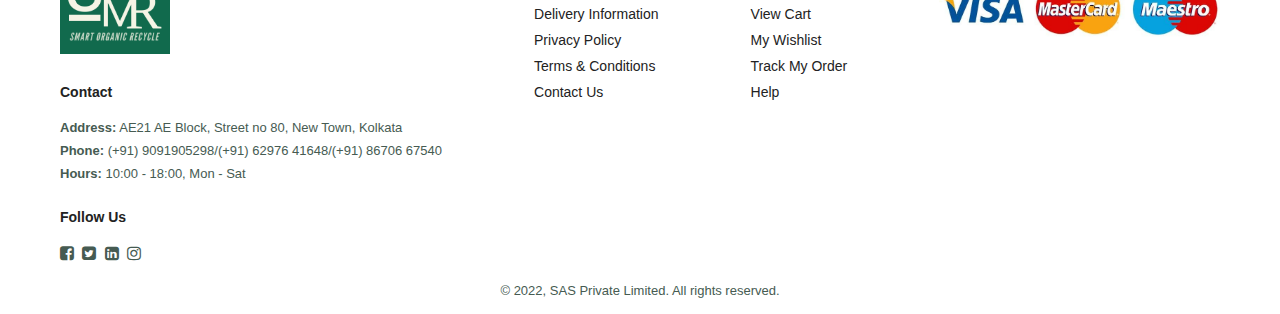
<file: store/singleProduct.html>
<!DOCTYPE html>
<html>
<head>
	<meta charset="utf-8">
	<title>Store</title>
	<link rel="stylesheet" type="text/css" href="style.css">
	<link rel="stylesheet" href="https://fonts.googleapis.com/css2?family=Material+Symbols+Outlined:opsz,wght,FILL,GRAD@20..48,100..700,0..1,-50..200" />
	<link rel="stylesheet" href="https://cdnjs.cloudflare.com/ajax/libs/font-awesome/4.7.0/css/font-awesome.min.css">
	<meta name="viewport" content="width=device-width, initial-scale=1.0">
</head>
<body>
	<section id="header">
		<a href="#"><img src="img/logo.png" class="logo" alt=""></a>

		<div>
			<ul id="navbar">
				<li><a  href="index.html">Home</a></li>
				<li><a class="active" href="shop.html">Shop</a></li>
				<li><a href="about.html">About</a></li>
				<li><a href="contact.html">Contact</a></li>
				<li id="lg-bag"><a href="cart.html"><span class="material-symbols-outlined">shopping_cart</span></a></li>
				<a href="#" id="close"><i class="fa fa-times" aria-hidden="true"></i></a>
				
			</ul>
		</div>
		<div id="mobile">
			<a href="cart.html"><span class="material-symbols-outlined">shopping_cart</span></a>
			<i id="bar" class="fa fa-outdent" aria-hidden="true"></i>
		</div>
		
	</section>

	<section id="prodetails" class="section-p1">
		<div class="single-pro-image">
			<img src="img/products/p1.jpg" width="100%" id="MainImg" alt="">
			<div class="small-img-group">
				<div class="small-img-col">
					<img src="img/products/p1.jpg" width="100%" class="small-img" alt="">
				</div>
				<div class="small-img-col">
					<img src="img/products/p11.jpg" width="100%" class="small-img" alt="">
				</div>
				<div class="small-img-col">
					<img src="img/products/p12.jpg" width="100%" class="small-img" alt="">
				</div>
				<!-- <div class="small-img-col">
					<img src="img/products/p4.jpg" width="100%" class="small-img" alt="">
				</div> -->
			</div>
		</div>
		<div class="single-pro-details">
			<h6>Home/Recycled Laundry Basket</h6>
			<h4>Recycled Laundry Basket</h4>
			<h2>₹249</h2>
			<input type="number" value="1">
			<button class="normal">Add To Cart</button>
			<h4>Product Details</h4>
			<span>Lorem ipsum dolor sit amet, consectetur adipisicing elit, sed do eiusmod
			tempor incididunt ut labore et dolore magna aliqua. Ut enim ad minim veniam,
			quis nostrud exercitation ullamco laboris nisi ut aliquip ex ea commodo
			consequat. Duis aute irure dolor in reprehenderit in voluptate velit esse
			cillum dolore eu fugiat nulla pariatur. Excepteur sint occaecat cupidatat non
			proident, sunt in culpa qui officia deserunt mollit anim id est laborum.</span>
		</div>
	</section>
	<section id="product1" class="section-p1">
		<h2>Featured Products</h2>
		<p>Most Needfull Products</p>
		<div class="pro-container">
			<div class="pro">
				<img src="img/products/p1.jpg">
				<div class="des">
					<span class="styl"><strong>SMR</strong></span>
					<h5>Recycled Laundry Basket</h5>
					<div class="star">
						<i class="fa fa-star" aria-hidden="true"></i>
						<i class="fa fa-star" aria-hidden="true"></i>
						<i class="fa fa-star" aria-hidden="true"></i>
						<i class="fa fa-star" aria-hidden="true"></i>
						<i class="fa fa-star" aria-hidden="true"></i>
					</div>
					<h4>₹249</h4>
				</div>
				<a href="#"><span class="material-symbols-outlined cart">shopping_cart</span></a>
			</div>
			<div class="pro">
				<img src="img/products/p2.jpg">
				<div class="des">
					<span class="styl"><strong>SMR</strong></span>
					<h5>Recycled Sport Shoe</h5>
					<div class="star">
						<i class="fa fa-star" aria-hidden="true"></i>
						<i class="fa fa-star" aria-hidden="true"></i>
						<i class="fa fa-star" aria-hidden="true"></i>
						<i class="fa fa-star" aria-hidden="true"></i>
						<i class="fa fa-star" aria-hidden="true"></i>
					</div>
					<h4>₹499</h4>
				</div>
				<a href="#"><span class="material-symbols-outlined cart">shopping_cart</span></a>
			</div>
			<div class="pro">
				<img src="img/products/p3.jpg">
				<div class="des">
					<span class="styl"><strong>SMR</strong></span>
					<h5>Recycled Fancy Chair</h5>
					<div class="star">
						<i class="fa fa-star" aria-hidden="true"></i>
						<i class="fa fa-star" aria-hidden="true"></i>
						<i class="fa fa-star" aria-hidden="true"></i>
						<i class="fa fa-star" aria-hidden="true"></i>
						<i class="fa fa-star" aria-hidden="true"></i>
					</div>
					<h4>₹599</h4>
				</div>
				<a href="#"><span class="material-symbols-outlined cart">shopping_cart</span></a>
			</div>
			<div class="pro">
				<img src="img/products/p4.jpg">
				<div class="des">
					<span class="styl"><strong>SMR</strong></span>
					<h5>Recycled Study Table</h5>
					<div class="star">
						<i class="fa fa-star" aria-hidden="true"></i>
						<i class="fa fa-star" aria-hidden="true"></i>
						<i class="fa fa-star" aria-hidden="true"></i>
						<i class="fa fa-star" aria-hidden="true"></i>
						<i class="fa fa-star" aria-hidden="true"></i>
					</div>
					<h4>₹399</h4>
				</div>
				<a href="#"><span class="material-symbols-outlined cart">shopping_cart</span></a>
			</div>

		</div>
	</section>

	<section id="newsletter" class="section-p1 section-m1">
		<div class="newstext">
			<h4>Sign Up For Newsletter</h4>
			<p>Get notified via E-mail about our latest shop and <span>Special offers.</span></p>
		</div>
		<div class="form">
			<input type="text" placeholder="Your E-mail address">
			<button class="normal">Sign Up</button>
		</div>
	</section>

	<footer class="section-p2">
		<div class="col">
			<img class="logo2" src="img/logo.png">
			<h4>Contact</h4>
			<p><strong>Address:</strong> AE21 AE Block, Street no 80, New Town, Kolkata</p>
			<p><strong>Phone: </strong>(+91) 9091905298/(+91) 62976 41648/(+91) 86706 67540</p>
			<p><strong>Hours: </strong>10:00 - 18:00, Mon - Sat</p>
		<div class="follow">
			<h4>Follow Us</h4>
			<div class="icon">
				<a href="https://www.facebook.com/piku.saha.1422/"><i class="fa fa-facebook-square" aria-hidden="true"></i></a>
				<a href="https://twitter.com/Supraka05796123"><i class="fa fa-twitter-square" aria-hidden="true"></i></a>
				<a href="https://www.linkedin.com/in/suprakash-saha-a5323a229/"><i class="fa fa-linkedin-square" aria-hidden="true"></i></a>
				<a href="https://www.instagram.com/suprakash07/"><i class="fa fa-instagram" aria-hidden="true"></i></a>
			</div>
		</div>
	</div>
	<div class="col">
		<h4>About</h4>
		<a href="#">About us</a>
		<a href="#">Delivery Information</a>
		<a href="#">Privacy Policy</a>
		<a href="#">Terms & Conditions</a>
		<a href="#">Contact Us</a>

	</div>
	<div class="col">
		<h4>My Account</h4>
		<a href="#">Sign in</a>
		<a href="#">View Cart</a>
		<a href="#">My Wishlist</a>
		<a href="#">Track My Order</a>
		<a href="#">Help</a>

	</div>
	<div class="adj">
		<h4>Secured Payment Gateways</h4>
		<img class="logo" src="img/gateway.jpg">
	</div>

	<div class="copyright">
		<p>© 2022, SAS Private Limited. All rights reserved.</p>
	</div>
	</footer>
	<!-- <script src="https://use.fontawesome.com/51013472e3.js"></script> -->
	<script>
		var MainImg = document.getElementById("MainImg");
		var smallimg = document.getElementsByClassName("small-img");
		// console.log(smallimg[0].onClick);
		smallimg[0].onclick = function(){
			MainImg.src = smallimg[0].src;
		}
		smallimg[1].onclick = function(){
			MainImg.src = smallimg[1].src;
			console.log("hello");
		}
		smallimg[2].onclick = function(){
			MainImg.src = smallimg[2].src;
		}
		smallimg[3].onclick = function(){
			MainImg.src = smallimg[3].src;
		}
	</script>
	<!-- <script type="text/javascript" src="script.js"></script> -->
</body>
</html>
</file>
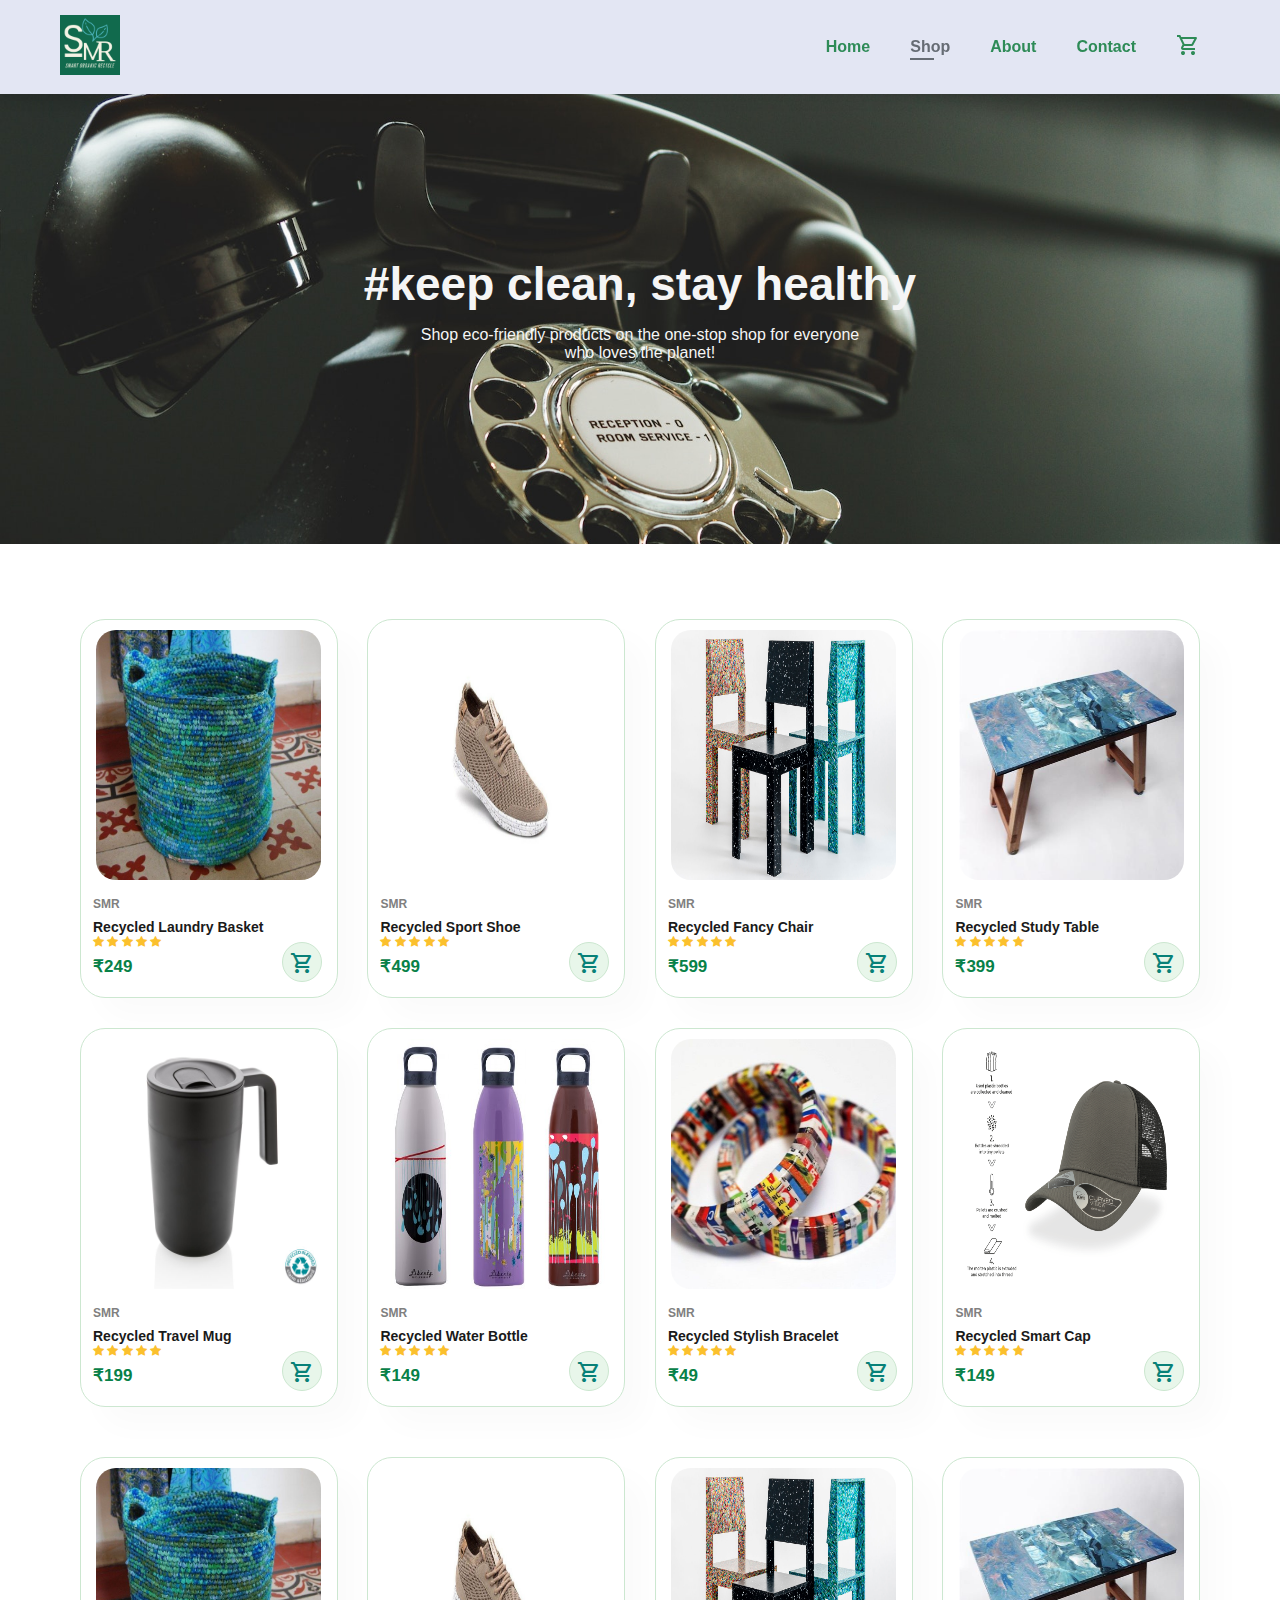
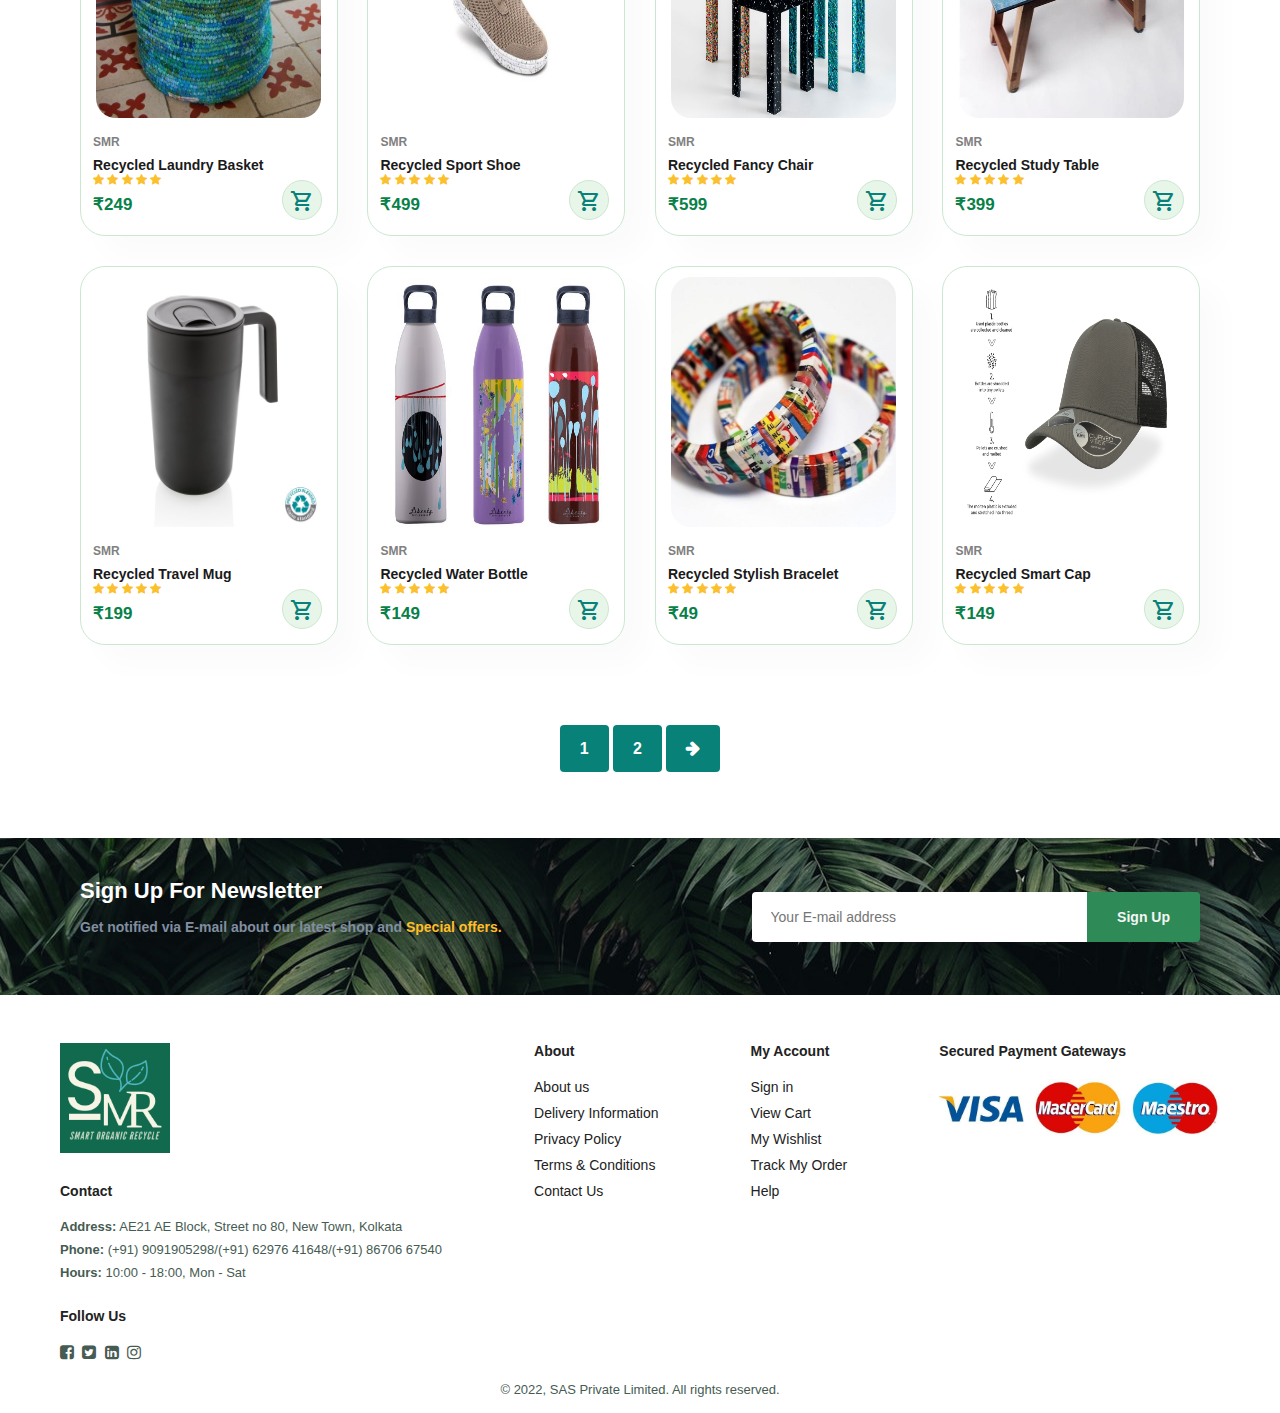
<file: store/store.html>
<!DOCTYPE html>
<html>
<head>
	<meta charset="utf-8">
	<title>Store</title>
	<link rel="stylesheet" type="text/css" href="style.css">
	<link rel="stylesheet" href="https://fonts.googleapis.com/css2?family=Material+Symbols+Outlined:opsz,wght,FILL,GRAD@20..48,100..700,0..1,-50..200" />
	<link rel="stylesheet" href="https://cdnjs.cloudflare.com/ajax/libs/font-awesome/4.7.0/css/font-awesome.min.css">
	<meta name="viewport" content="width=device-width, initial-scale=1.0">
</head>
<body>
	<section id="header">
		<a href="#"><img src="img/logo.png" class="logo" alt=""></a>

		<div>
			<ul id="navbar">
				<li><a  href="index.html">Home</a></li>
				<li><a class="active" href="store.html">Shop</a></li>
				<li><a href="about.html">About</a></li>
				<li><a href="contact.html">Contact</a></li>
				<li id="lg-bag"><a href="cart.html"><span class="material-symbols-outlined">shopping_cart</span></a></li>
				<a href="#" id="close"><i class="fa fa-times" aria-hidden="true"></i></a>
				
			</ul>
		</div>
		<div id="mobile">
			<a href="cart.html"><span class="material-symbols-outlined">shopping_cart</span></a>
			<i id="bar" class="fa fa-outdent" aria-hidden="true"></i>
		</div>
		
	</section>

	<section id="page-header">
		
		<h2>#keep clean, stay healthy</h2>

		<p>Shop eco-friendly products on the one-stop shop for everyone<br>who loves the planet!</p>

		
	</section>

	

	<section id="product1" class="section-p1">
	
		<div class="pro-container">
			<div class="pro" onclick='window.location.href="singleProduct.html";'>
				<img src="img/products/p1.jpg">
				<div class="des">
					<span class="styl"><strong>SMR</strong></span>
					<h5>Recycled Laundry Basket</h5>
					<div class="star">
						<i class="fa fa-star" aria-hidden="true"></i>
						<i class="fa fa-star" aria-hidden="true"></i>
						<i class="fa fa-star" aria-hidden="true"></i>
						<i class="fa fa-star" aria-hidden="true"></i>
						<i class="fa fa-star" aria-hidden="true"></i>
					</div>
					<h4>₹249</h4>
				</div>
				<a href="#"><span class="material-symbols-outlined cart">shopping_cart</span></a>
			</div>
			<div class="pro" onclick='window.location.href="singleProduct.html";'>
				<img src="img/products/p2.jpg">
				<div class="des">
					<span class="styl"><strong>SMR</strong></span>
					<h5>Recycled Sport Shoe</h5>
					<div class="star">
						<i class="fa fa-star" aria-hidden="true"></i>
						<i class="fa fa-star" aria-hidden="true"></i>
						<i class="fa fa-star" aria-hidden="true"></i>
						<i class="fa fa-star" aria-hidden="true"></i>
						<i class="fa fa-star" aria-hidden="true"></i>
					</div>
					<h4>₹499</h4>
				</div>
				<a href="#"><span class="material-symbols-outlined cart">shopping_cart</span></a>
			</div>
			<div class="pro">
				<img src="img/products/p3.jpg">
				<div class="des">
					<span class="styl"><strong>SMR</strong></span>
					<h5>Recycled Fancy Chair</h5>
					<div class="star">
						<i class="fa fa-star" aria-hidden="true"></i>
						<i class="fa fa-star" aria-hidden="true"></i>
						<i class="fa fa-star" aria-hidden="true"></i>
						<i class="fa fa-star" aria-hidden="true"></i>
						<i class="fa fa-star" aria-hidden="true"></i>
					</div>
					<h4>₹599</h4>
				</div>
				<a href="#"><span class="material-symbols-outlined cart">shopping_cart</span></a>
			</div>
			<div class="pro">
				<img src="img/products/p4.jpg">
				<div class="des">
					<span class="styl"><strong>SMR</strong></span>
					<h5>Recycled Study Table</h5>
					<div class="star">
						<i class="fa fa-star" aria-hidden="true"></i>
						<i class="fa fa-star" aria-hidden="true"></i>
						<i class="fa fa-star" aria-hidden="true"></i>
						<i class="fa fa-star" aria-hidden="true"></i>
						<i class="fa fa-star" aria-hidden="true"></i>
					</div>
					<h4>₹399</h4>
				</div>
				<a href="#"><span class="material-symbols-outlined cart">shopping_cart</span></a>
			</div>
			<div class="pro">
				<img src="img/products/p5.jpg">
				<div class="des">
					<span class="styl"><strong>SMR</strong></span>
					<h5>Recycled Travel Mug</h5>
					<div class="star">
						<i class="fa fa-star" aria-hidden="true"></i>
						<i class="fa fa-star" aria-hidden="true"></i>
						<i class="fa fa-star" aria-hidden="true"></i>
						<i class="fa fa-star" aria-hidden="true"></i>
						<i class="fa fa-star" aria-hidden="true"></i>
					</div>
					<h4>₹199</h4>
				</div>
				<a href="#"><span class="material-symbols-outlined cart">shopping_cart</span></a>
			</div>
			<div class="pro">
				<img src="img/products/p6.jpg">
				<div class="des">
					<span class="styl"><strong>SMR</strong></span>
					<h5>Recycled Water Bottle</h5>
					<div class="star">
						<i class="fa fa-star" aria-hidden="true"></i>
						<i class="fa fa-star" aria-hidden="true"></i>
						<i class="fa fa-star" aria-hidden="true"></i>
						<i class="fa fa-star" aria-hidden="true"></i>
						<i class="fa fa-star" aria-hidden="true"></i>
					</div>
					<h4>₹149</h4>
				</div>
				<a href="#"><span class="material-symbols-outlined cart">shopping_cart</span></a>
			</div>
			<div class="pro">
				<img src="img/products/p7.jpg">
				<div class="des">
					<span class="styl"><strong>SMR</strong></span>
					<h5>Recycled Stylish Bracelet</h5>
					<div class="star">
						<i class="fa fa-star" aria-hidden="true"></i>
						<i class="fa fa-star" aria-hidden="true"></i>
						<i class="fa fa-star" aria-hidden="true"></i>
						<i class="fa fa-star" aria-hidden="true"></i>
						<i class="fa fa-star" aria-hidden="true"></i>
					</div>
					<h4>₹49</h4>
				</div>
				<a href="#"><span class="material-symbols-outlined cart">shopping_cart</span></a>
			</div>
			<div class="pro">
				<img src="img/products/p8.png">
				<div class="des">
					<span class="styl"><strong>SMR</strong></span>
					<h5>Recycled Smart Cap</h5>
					<div class="star">
						<i class="fa fa-star" aria-hidden="true"></i>
						<i class="fa fa-star" aria-hidden="true"></i>
						<i class="fa fa-star" aria-hidden="true"></i>
						<i class="fa fa-star" aria-hidden="true"></i>
						<i class="fa fa-star" aria-hidden="true"></i>
					</div>
					<h4>₹149</h4>
				</div>
				<a href="#"><span class="material-symbols-outlined cart">shopping_cart</span></a>
			</div>
			
		
		<div class="pro-container">
			<div class="pro">
				<img src="img/products/p1.jpg">
				<div class="des">
					<span class="styl"><strong>SMR</strong></span>
					<h5>Recycled Laundry Basket</h5>
					<div class="star">
						<i class="fa fa-star" aria-hidden="true"></i>
						<i class="fa fa-star" aria-hidden="true"></i>
						<i class="fa fa-star" aria-hidden="true"></i>
						<i class="fa fa-star" aria-hidden="true"></i>
						<i class="fa fa-star" aria-hidden="true"></i>
					</div>
					<h4>₹249</h4>
				</div>
				<a href="#"><span class="material-symbols-outlined cart">shopping_cart</span></a>
			</div>
			<div class="pro">
				<img src="img/products/p2.jpg">
				<div class="des">
					<span class="styl"><strong>SMR</strong></span>
					<h5>Recycled Sport Shoe</h5>
					<div class="star">
						<i class="fa fa-star" aria-hidden="true"></i>
						<i class="fa fa-star" aria-hidden="true"></i>
						<i class="fa fa-star" aria-hidden="true"></i>
						<i class="fa fa-star" aria-hidden="true"></i>
						<i class="fa fa-star" aria-hidden="true"></i>
					</div>
					<h4>₹499</h4>
				</div>
				<a href="#"><span class="material-symbols-outlined cart">shopping_cart</span></a>
			</div>
			<div class="pro">
				<img src="img/products/p3.jpg">
				<div class="des">
					<span class="styl"><strong>SMR</strong></span>
					<h5>Recycled Fancy Chair</h5>
					<div class="star">
						<i class="fa fa-star" aria-hidden="true"></i>
						<i class="fa fa-star" aria-hidden="true"></i>
						<i class="fa fa-star" aria-hidden="true"></i>
						<i class="fa fa-star" aria-hidden="true"></i>
						<i class="fa fa-star" aria-hidden="true"></i>
					</div>
					<h4>₹599</h4>
				</div>
				<a href="#"><span class="material-symbols-outlined cart">shopping_cart</span></a>
			</div>
			<div class="pro">
				<img src="img/products/p4.jpg">
				<div class="des">
					<span class="styl"><strong>SMR</strong></span>
					<h5>Recycled Study Table</h5>
					<div class="star">
						<i class="fa fa-star" aria-hidden="true"></i>
						<i class="fa fa-star" aria-hidden="true"></i>
						<i class="fa fa-star" aria-hidden="true"></i>
						<i class="fa fa-star" aria-hidden="true"></i>
						<i class="fa fa-star" aria-hidden="true"></i>					</div>
					<h4>₹399</h4>
				</div>
				<a href="#"><span class="material-symbols-outlined cart">shopping_cart</span></a>
			</div>
			<div class="pro">
				<img src="img/products/p5.jpg">
				<div class="des">
					<span class="styl"><strong>SMR</strong></span>
					<h5>Recycled Travel Mug</h5>
					<div class="star">
						<i class="fa fa-star" aria-hidden="true"></i>
						<i class="fa fa-star" aria-hidden="true"></i>
						<i class="fa fa-star" aria-hidden="true"></i>
						<i class="fa fa-star" aria-hidden="true"></i>
						<i class="fa fa-star" aria-hidden="true"></i>
					</div>
					<h4>₹199</h4>
				</div>
				<a href="#"><span class="material-symbols-outlined cart">shopping_cart</span></a>
			</div>
			<div class="pro">
				<img src="img/products/p6.jpg">
				<div class="des">
					<span class="styl"><strong>SMR</strong></span>
					<h5>Recycled Water Bottle</h5>
					<div class="star">
						<i class="fa fa-star" aria-hidden="true"></i>
						<i class="fa fa-star" aria-hidden="true"></i>
						<i class="fa fa-star" aria-hidden="true"></i>
						<i class="fa fa-star" aria-hidden="true"></i>
						<i class="fa fa-star" aria-hidden="true"></i>
					</div>
					<h4>₹149</h4>
				</div>
				<a href="#"><span class="material-symbols-outlined cart">shopping_cart</span></a>
			</div>
			<div class="pro">
				<img src="img/products/p7.jpg">
				<div class="des">
					<span class="styl"><strong>SMR</strong></span>
					<h5>Recycled Stylish Bracelet</h5>
					<div class="star">
						<i class="fa fa-star" aria-hidden="true"></i>
						<i class="fa fa-star" aria-hidden="true"></i>
						<i class="fa fa-star" aria-hidden="true"></i>
						<i class="fa fa-star" aria-hidden="true"></i>
						<i class="fa fa-star" aria-hidden="true"></i>					</div>
					<h4>₹49</h4>
				</div>
				<a href="#"><span class="material-symbols-outlined cart">shopping_cart</span></a>
			</div>
			<div class="pro">
				<img src="img/products/p8.png">
				<div class="des">
					<span class="styl"><strong>SMR</strong></span>
					<h5>Recycled Smart Cap</h5>
					<div class="star">
						<i class="fa fa-star" aria-hidden="true"></i>
						<i class="fa fa-star" aria-hidden="true"></i>
						<i class="fa fa-star" aria-hidden="true"></i>
						<i class="fa fa-star" aria-hidden="true"></i>
						<i class="fa fa-star" aria-hidden="true"></i>
					</div>
					<h4>₹149</h4>
				</div>
				<a href="#"><span class="material-symbols-outlined cart">shopping_cart</span></a>
			</div>
			
		</div>
		
	</section>
	<section id="pagination" class="section-p1">
		<a href="#">1</a>
		<a href="#">2</a>
		<a href="#"><i class="fa fa-arrow-right" aria-hidden="true"></i></a>
	</section>

	<section id="newsletter" class="section-p1 section-m1">
		<div class="newstext">
			<h4>Sign Up For Newsletter</h4>
			<p>Get notified via E-mail about our latest shop and <span>Special offers.</span></p>
		</div>
		<div class="form">
			<input type="text" placeholder="Your E-mail address">
			<button class="normal">Sign Up</button>
		</div>
	</section>

	<footer class="section-p2">
		<div class="col">
			<img class="logo2" src="img/logo.png">
			<h4>Contact</h4>
			<p><strong>Address:</strong> AE21 AE Block, Street no 80, New Town, Kolkata</p>
			<p><strong>Phone: </strong>(+91) 9091905298/(+91) 62976 41648/(+91) 86706 67540</p>
			<p><strong>Hours: </strong>10:00 - 18:00, Mon - Sat</p>
		<div class="follow">
			<h4>Follow Us</h4>
			<div class="icon">
				<a href="https://www.facebook.com/piku.saha.1422/"><i class="fa fa-facebook-square" aria-hidden="true"></i></a>
				<a href="https://twitter.com/Supraka05796123"><i class="fa fa-twitter-square" aria-hidden="true"></i></a>
				<a href="https://www.linkedin.com/in/suprakash-saha-a5323a229/"><i class="fa fa-linkedin-square" aria-hidden="true"></i></a>
				<a href="https://www.instagram.com/suprakash07/"><i class="fa fa-instagram" aria-hidden="true"></i></a>
			</div>
		</div>
	</div>
	<div class="col">
		<h4>About</h4>
		<a href="#">About us</a>
		<a href="#">Delivery Information</a>
		<a href="#">Privacy Policy</a>
		<a href="#">Terms & Conditions</a>
		<a href="#">Contact Us</a>

	</div>
	<div class="col">
		<h4>My Account</h4>
		<a href="#">Sign in</a>
		<a href="#">View Cart</a>
		<a href="#">My Wishlist</a>
		<a href="#">Track My Order</a>
		<a href="#">Help</a>

	</div>
	<div class="adj">
		<h4>Secured Payment Gateways</h4>
		<img class="logo" src="img/gateway.jpg">
	</div>

	<div class="copyright">
		<p>© 2022, SAS Private Limited. All rights reserved.</p>
	</div>
	</footer>
	<!-- <script src="https://use.fontawesome.com/51013472e3.js"></script> -->
	<script type="text/javascript" src="script.js"></script>
</body>
</html>
</file>
<file: store/style.css>
@import url('https://fonts.googleapis.com/css2?family=Roboto:wght@300&display=swap');
*{
	margin: 0;
	padding: 0;
	box-sizing: border-box;
	font-family: 'Spartan', sans-serif;
}

h1{
	font-size: 50px;
	line-height: 64px;
	color: #222;
}

h2{
	font-size: 46px;
	line-height: 54px;
	color: #222;
}

h4{
	font-size: 20px;
	color: #222;
}

h6{
	font-size: 14px;
	font-weight: 800;
}

p{
	font-size: 16px;
	color: #465b52;
	margin: 15px 0 20px 0;
}

.section-p1{
	padding: 40px 80px;
}

.section-p2{
	padding: 8px 60px;
}

.section-m1{
	margin: 40px 0;
}

button.normal{
	font-size: 14px;
	font-weight: 600;
	padding: 15px 30px;
	color: #000;
	background-color: #fff;
	border-radius: 4px;
	cursor: pointer;
	border: none;
	outline: none;
	transition: 0.2s;
}

body{
	width: 100%;
}
.logo{
	height: 60px;
	width: auto;
}
.logo2{
	height: 110px;
	width: auto;
	margin-bottom: 30px;
}

/*Header*/

#header{
	display: flex;
	align-items: center;
	justify-content: space-between;
	padding: 15px 60px;
	background: #E3E6F3;
	box-shadow: 0 5px 15px rgba(0, 0, 0, 0.06);
	z-index: 999;
	position: sticky;
	top: 0;
	left: 0;
}

#navbar{
	display: flex;
	align-items: center;
	justify-content: center;
}

#navbar li{
	list-style: none;
	padding: 0 20px;
	position: relative;
}

#navbar li a{
	text-decoration: none;
	font-size: 16px;
	font-weight: 600;
	color: seagreen;
	transition: 0.3s ease;
}
#navbar li a:hover,
#navbar li a.active{
	color: #666c74;
}

#navbar li a.active::after,
#navbar li a:hover::after{
	content: "";
	width: 30%;
	height: 2px;
	background: #666c74;
	position: absolute;
	bottom: -4px;
	left: 20px;

}

#mobile{
	display: none;
	align-items: center;
}
#close{
	display: none;
}


/*Home page*/

#hero{
	background-image: url("img/background.jpg");
	height: 90vh;
	width: 100%;
	background-size: cover;
	background-position: top 30% right 0;
	padding: 0 70px;
	display: flex;
	flex-direction: column;
	align-items: flex-start;
	justify-content: center;
}

#hero h4{
	padding-bottom: 15px;
}

#hero h1{
	color: darkolivegreen;
}

#hero h4{
	color: darkgreen;
}

#hero button{
	/*size: 50px 30px;*/
	height: 60px;
	background-image: url("img/bt.png");
	background-color: transparent;
	background-size: cover;
	background-position: top 40% right 0;
	color: darkolivegreen;
	border: 0;
	padding: 14px 80px 14px 65px;
	background-repeat: no-repeat;
	cursor: pointer;
	font-weight: 700;
	font-size: 18px;
}


.size{
	height: 160px;
	width: 180px;
}

#feature{
	display: flex;
	align-items: center;
	justify-content: space-between;
	flex-wrap: wrap;
}

#feature .fe-box{
	width: 180px;
	text-align: center;
	justify-content: center;
	padding: 25px 15px;
	box-shadow: 20px 20px 34px rgba(0, 0, 0, 0.03);
	border: 1px solid #cce7d0;
	border-radius: 4px;
	margin: 15px 0;
}

#feature .fe-box:hover{
	box-shadow: 10px 10px 54px rgba(70, 62, 221, 0.1);
}

#feature .fe-box img{
	width: 100%;
	margin-bottom: 5px;
}

#feature .fe-box h6{
	padding: 9px 8px 8px 8px;
	line-height: 1;
	border-radius: 4px;
	color: indianred ;
	background-color: floralwhite;
}

#feature .fe-box:nth-child(2) h6{
	background-color: #bcebdafc;
	color: #088178;

}
#feature .fe-box:nth-child(3) h6{
	background-color: #8fd173fc;
	color: #088178;

}
#feature .fe-box:nth-child(4) h6{
	background-color: #66b176fc;
	color: #088178;

}
#feature .fe-box:nth-child(5) h6{
	background-color: #e76b6be6;
	color: floralwhite;

}

#product1{
	text-align: center;
}

#product1 .pro-container{
	 display: flex;
	 justify-content: space-between;
	 padding-top: 20px;
	 flex-wrap: wrap;
}

#product1 .pro{
	width: 23%;
	min-width: 250px;
	padding: 10px 12px;
	border: 1px solid #cce7d0;
	border-radius: 25px;
	cursor: pointer;
	box-shadow: 20px 20px 30px rgba(0, 0, 0, 0.02);
	margin: 15px 0;
	transition: 0.2s ease;
	position: relative;
}

#product1 .pro:hover{
	box-shadow: 20px 20px 30px rgba(0, 0, 0, 0.06);
}

#product1 .pro img{
	width: 100%;
	height: 250px;
	width: 225px;
	border-radius: 20px;
}

#product1 .pro .des{
	text-align: start;
	padding: 10px 0;
}

#product1 .pro .des span{
	font-size: 12px;
}

#product1 .pro .des h5{
	padding-top: 7px;
	color: #1a1a1a;
	font-size: 14px;
}

#product1 .pro .des .star{
	font-size: 12px;
	color: #FBC02D;
}

#product1 .pro .des h4{
	padding-top: 7px;
	font-size: 17px;
	font-weight: 700;
	color: #088148;
}

#product1 .pro .cart{
	width: 40px;
	height: 40px;
	line-height: 40px;
	border-radius: 50px;
	background-color: #e8f6ea;
	font-weight: 500;
	color: #088178;
	border: 1px solid #cce7d0;
	position: absolute;
	bottom: 15px;
	right: 15px;

}


#banner{
	display: flex;
	flex-direction: column;
	justify-content: center;
	align-items: center;
	text-align: center;
	background-image: url("img/cover.jpg");
	width: 100%;
	height: 40vh;
	background-size: cover;
	background-position: center;

}

#banner h4{
	color: antiquewhite;
	font-size: 16px;
	padding: -20px;
}

#banner h2{
	color: ghostwhite;
	font-size: 30px;
	padding: 10px 0;
}

#banner h2 span{
	color: #ef3636;
	
}
#banner button:hover{
	background: #088178;
	color: white;
}

#newsletter{
	display: flex;
	justify-content: space-between;
	flex-wrap: wrap;
	align-items: center;
	background-image: url("img/footer.jpg");
	background-repeat: no-repeat;
	background-position: 20% 30%;
	background-color: #677555;
}

#newsletter h4{
	font-size: 22px;
	font-weight: 700;
	color: white;
}
#newsletter p{
	font-size: 14px;
	font-weight: 600;
	color: #818ea0;
}

#newsletter p span{
	color: #ffbd27;
}

#newsletter .form{
	display: flex;
	width: 40%;
}

#newsletter input{
	height: 3.125rem;
	padding: 0 1.25em;
	font-size: 14px;
	width: 100%;
	border: 1px solid transparent;
	border-radius: 4px;
	outline: none;
	border-top-right-radius: 0;
	border-bottom-right-radius: 0;
}

#newsletter button{
	background-color: seagreen;
	color: whitesmoke;
	white-space: nowrap;
	border-top-left-radius: 0;
	border-bottom-left-radius: 0;
}

footer{
	display: flex;
	flex-wrap: wrap;
	justify-content: space-between;
}

footer .col{
	display: flex;
	flex-direction: column;
	align-items: flex-start;
	margin-bottom: 20px;
}

footer h4{
	font-size: 14px;
	padding-bottom: 20px;
}

footer p{
	font-size: 13px;
	margin: 0 0 8px 0;
}

footer a{
	font-size: 14px;
	text-decoration: none;
	color: #222;
	margin-bottom: 10px;
}

footer .follow{
	margin-top: 20px;
}

footer .follow i{
	color: #465b52;
	padding-right: 4px;
	cursor: pointer;
	font-size: 16px;
}

footer .follow i:hover,
footer a:hover{
	color: #088148;
}

footer .copyright{
	width: 100%;
	text-align: center;
}

/*Span Style*/
.styl{
	font-size: 14px;
	color: grey;

}

/* shop page */
#page-header{
	/*background-image: url();*/
	background-color: grey;
	width: 100%;
	height: 40vh;
	background-size: cover;
	display: flex;
	justify-content: center;
	align-items: center;
	flex-direction: column;
	padding: 14px;
}

#page-header h2,
#page-header p{
	color: #fff;
}

#pagination{
	text-align: center;
}

#pagination a{
	text-decoration: none;
	background-color: #088178;
	padding: 15px 20px;
	border-radius: 4px;
	color: #fff;
	font-weight: 600;
}

#pagination a i{
	font-size: 16px;
	font-weight: 600;
}

/*single product*/
#prodetails{
	display: flex;
	justify-content: space-between;
}
#prodetails .single-pro-image{
	width: 35%;
	/*margin-right: 20px;*/
}

.small-img-group {
	display: flex;
	justify-content: space-between;
}
.small-img-col{
	flex-basis: 24%;
	cursor: pointer;
	padding-top: 10px;
}
.small-img {
	width: 100%;
	border: 0.5px solid black;
	/*height: 119px;*/

}
#prodetails .single-pro-details{
	width: 50%;
	padding-top: 30px;
}

#prodetails .single-pro-details h4{
	padding: 40px  0 20px 0;
}

#prodetails .single-pro-details h2{
	font-size: 26px;
}

#prodetails .single-pro-details input{
	width: 50px;
	height: 47px;
	padding-left: 10px;
	font-size: 16px;
	margin-right: 10px;
}

#prodetails .single-pro-details input:focus{
	outline: none;
}

#prodetails .single-pro-details button{
	background: seagreen;
}

#prodetails .single-pro-details span{
	line-height: 25px;
}
/*Span Style*/
.styl{
	font-size: 14px;
	color: grey;

}


/*contact page*/

#page-header{
	background-image: url("img/contact/contact.jpg");
	width: 100%;
	height: 50vh;
	background-size: cover;
	background-position: top 30% left 20%;
	display: flex;
	justify-content: center;
	text-align: center;
	flex-direction: column;
	padding: 14px;
}
#page-header h2,
#page-header p{
	color: whitesmoke;
}

#contact-details{
	display: flex;
	align-items: center;
	justify-content: space-between;
}

#contact-details .details{
	width: 40%;
}
#contact-details .details span,
#form-details form span{
	font-size: 12px;
}

#contact-details .details h2,
#form-details form h2{
	font-size: 26px;
	line-height: 35px;
	padding: 20px 0;
}
#contact-details .details h3{
	font-size: 16px;
	padding-bottom: 15px;
}

#contact-details .details li{
	list-style: none;
	display: flex;
	padding: 10px 0;

}
#contact-details .details li i{
	font-size: 14px;
	padding-right: 22px;
}
#contact-details .details li p{
	margin: 0;
	font-size: 14px;
}

#contact-details .map{
	width: 55%;
	height: 400px;
}
#contact-details .map iframe{
	width: 100%;
	height: 100%;
}
#form-details{
	display: flex;
	justify-content: space-between;
	margin: 30px;
	padding: 80px;
	border: 1px solid #e1e1e1;
}

#form-details form{
	width: 65%;
	display: flex;
	flex-direction: column;
	align-items: flex-start;
}

#form-details form input,
#form-details form textarea{
	width: 100%;
	padding: 12px 15px;
	outline: none;
	margin-bottom: 20px;
	border: 1px solid #e1e1e1;
}
#form-details form button{
	background-color: seagreen;
	color: #fff;
}

#form-details .people div{
	padding-bottom: 25px;
	display: flex;
	align-items: flex-start;
}

#form-details .people div img{
	width: 70px;
	height: 100px;
	object-fit: cover;
	margin-right: 15px;
}

#form-details .people div p{
	margin: 0;
	font-size: 13px;
	line-height: 25px;
}
#form-details .people div p span{
	display: block;
	font-size: 16px;
	font-weight: 600;
	color: #000;
	padding-left: 0px;

}

/*Cart Page*/

#cart-header{
	background-image: url("img/cart.jpg");
	width: 100%;
	height: 50vh;
	background-size: cover;
	background-position: top 40% left 20%;
	display: flex;
	justify-content: center;
	text-align: center;
	flex-direction: column;
	padding: 14px;
}
#cart-header h2{
	margin-bottom: 60px;
	color: #9d8066;
}
#cart{
	overflow-x: auto;
}

#cart table{
	width: 100%;
	border-collapse: collapse;
	table-layout: fixed;
	white-space: nowrap;
}
#cart table img{
	width: 80px;
}

#cart table td:nth-child(1){
	width: 100%;
	text-align: center;
}
#cart table td:nth-child(2){
	width: 150%;
	text-align: center;
}

#cart table td:nth-child(3){
	width: 250%;
	text-align: center;
}
#cart table td:nth-child(4),
#cart table td:nth-child(5),
#cart table td:nth-child(6){
	width: 150%;
	text-align: center;
}

#cart table td:nth-child(5) input{
	width: 45px;
	padding: 10px 10px 5px 10px;
}

.add button{
	width: 120px;
	padding: 15px 10px;
	background-color: seagreen;
	color: #fff;
	margin: 10px;

}
.add{
	text-align: center;
}

#cart table thead{
	border: 1px solid #e2e9e1;
	border-left: none;
	border-right: none;
}
#cart table thead td{
	font-weight: 700;
	text-transform: uppercase;
	font-size: 13px;
	padding: 18px 0;
}

#cart table tbody tr td{
	padding-top: 15px;
}
#cart table tbody td{
	font-size: 14px;
}

#cart-add{
	display: flex;
	flex-wrap: wrap;
	justify-content: space-between;
}

#coupon{
	width: 50%;
	margin-bottom: 30px;
}

#coupon h3,
#subtotal h3{
	padding-bottom: 15px;
}

#coupon input{
	padding: 10px 20px;
	outline: none;
	width: 60%;
	margin-right: 10px;
	border: 1px solid #e2e9e1;
}


#coupon button,
#subtotal button{
	background-color: seagreen;
	color: #fff;
	padding: 12px 20px;
}

#subtotal{
	width: 50%;
	margin-bottom: 30px;
	border: 1px solid #e2e9e1;
	padding: 30px;
}

#subtotal table{
	border-collapse: collapse;
	width: 100%;
	margin-bottom: 20px;
}

#subtotal table td{
	width: 50%;
	border: 1px solid #e2e9e1;
	padding: 10px;
	font-size: 13px;
}



/*Start Media Query*/

@media (max-width:821px) {
	.section-p1{
		padding: 40px 40px;
	}
	#navbar {
    display: flex;
    flex-direction: column;
    align-items: flex-start;
    justify-content: flex-start;
    position: fixed;
    top: 0;
    right: -300px;
    height: 100vh;
    width: 300px;
    background-color: #E3E6F3;
    box-shadow: 0 40px 60px rgba(0, 0, 0, 0.1);
    padding: 80px 0 0 10px;
    transition: 0.3s;
     }
     #navbar.active{
     	right: 0px;
     }

     #navbar li{
     	margin-bottom: 25px;
     }

     #mobile{
	display: flex;
	align-items: center;
}
#mobile i,span{
	color: #1a1a1a;
	font-size: 24px;
	padding-left: 20px;
}
#close{
	display: initial;
	position: absolute;
	top: 30px;
	left: 30px;
	color: #222;
	font-size: 24px;

}
#lg-bag{
	display: none;
}
#hero {
    
    height: 90vh;
    padding: 0 70px;
    background-position: top 30% right 70%;
}
#feature {
    justify-content: center;
}
#feature .fe-box{
	margin: 15px 15px;
}
#product1 .pro-container {
    justify-content: center;
 }
 #product1 .pro{
 	margin: 15px;
 }

 #banner {
    height: 20vh;
}

#newsletter .form{
	width: 70%;
}
#newsletter p span{
	font-size: 15px;
	color: #ffbd27;
}

/*Contact Page*/
	#form-details{
		padding: 40px;
	}
	#form-details form{
		width: 50%;
	}

}
/*Cart page*/


@media (max-width: 477px){

	.section-p1{
		padding: 20px;
	}	
	#header{
		padding: 10px 30px;
	}
	h1{
		font-size: 38px;
	}
	h2{
		font-size: 32px;
	}
	#hero{
		padding: 0 20px;
		background-position: 55% right 65%;
	}
	#feature{
		justify-content: center;
	}
	#feature .fe-box{
		width: 155px;
		margin: 15px 15px;
	}

	#product1 .pro{
		width: 100%;
	}
	#product1 .pro .cart{
	padding-left: 0px;

	}
	#banner{
		height: 30vh;
	}
	#newsletter{
		padding: 40px 20px;
	}
	#newsletter .form{
		width: 100%;
	}
	.section-p2 {
    padding: 8px 20px;
	}

	/*Contact Page*/
	#contact-details{
		flex-direction: column;
	}
	#contact-details .details{
		width: 100%;
		margin-bottom: 30px;
	}
	#contact-details .map{
		width: 100%;
	}
	#form-details{
		margin: 10px;
		padding: 30px 10px;
		flex-wrap: wrap;
	}
	#form-details form{
		width: 100%;
		margin-bottom: 30px;
	}

	/*cart page*/
	#cart-add{
		flex-direction: column;
	}
	#coupon{
		width: 100%;
	}
	#subtotal{
		width: 100%;
		padding: 20px;
	}

}
</file>
